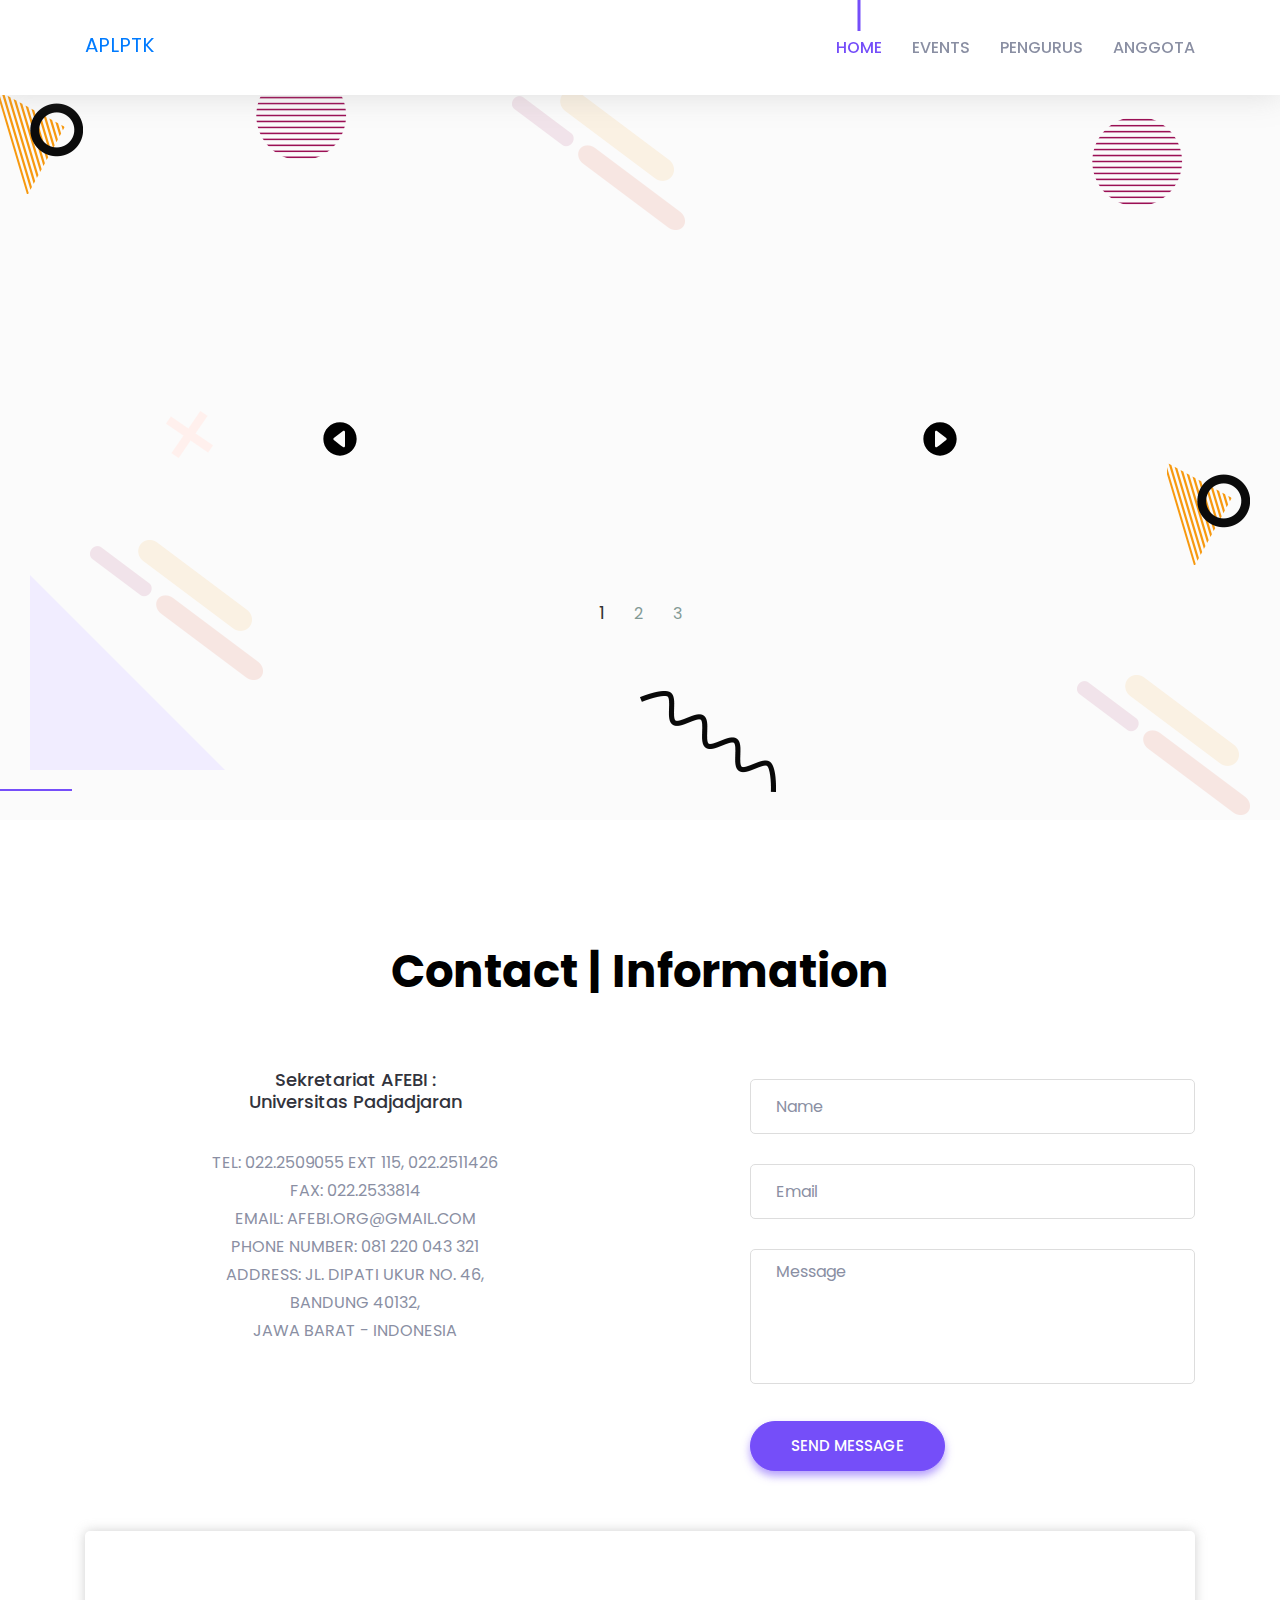
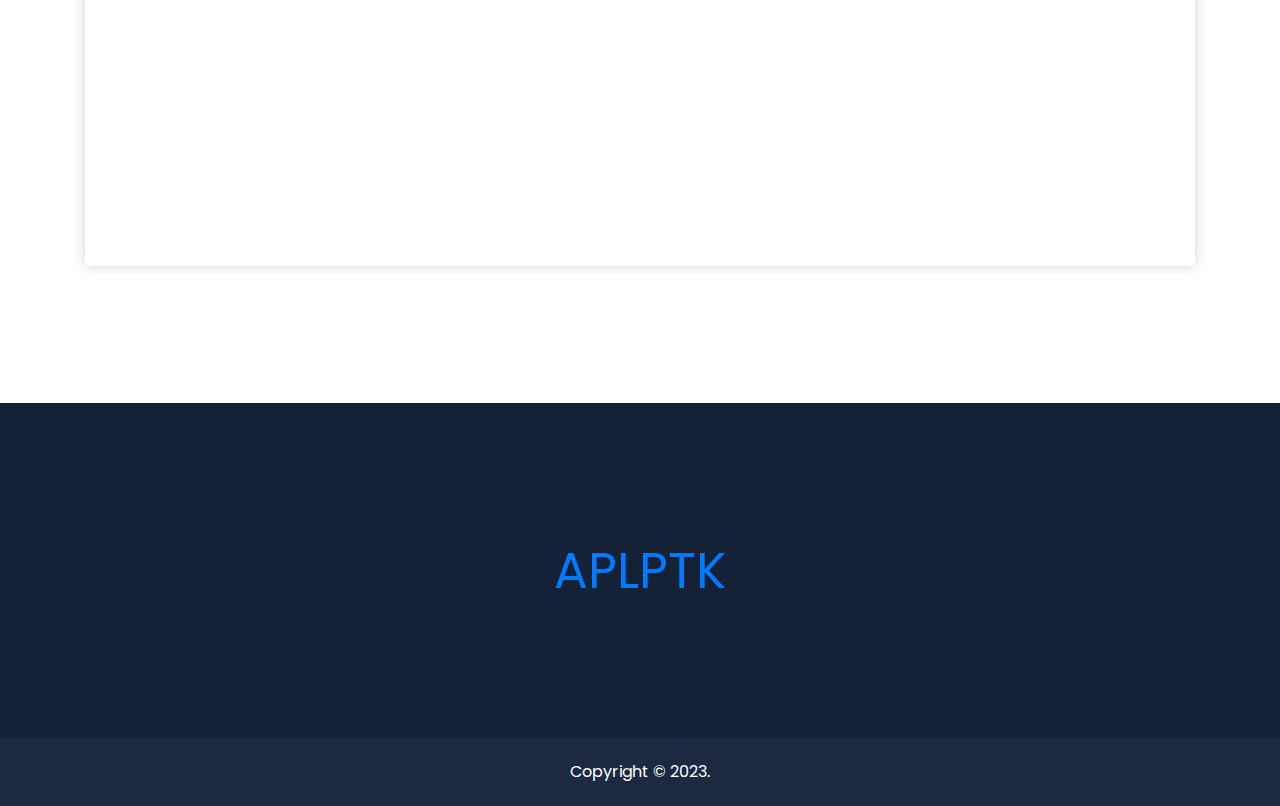
<file: index.html>
<!doctype html>
<html lang="en">

<head>

    <!--====== Required meta tags ======-->
    <meta charset="utf-8">
    <meta http-equiv="x-ua-compatible" content="ie=edge">
    <meta name="description" content="">
    <meta name="viewport" content="width=device-width, initial-scale=1, shrink-to-fit=no">

    <!--====== Title ======-->
    <title>APLPTK</title>

    <!--====== Favicon Icon ======-->
    <link rel="shortcut icon" href="" type="image/png">

    <!--====== Bootstrap css ======-->
    <link rel="stylesheet" href="assets/css/bootstrap.min.css">

    <!--====== Line Icons css ======-->
    <link rel="stylesheet" href="assets/css/LineIcons.css">

    <!--====== Magnific Popup css ======-->
    <link rel="stylesheet" href="assets/css/magnific-popup.css">

    <!--====== Default css ======-->
    <link rel="stylesheet" href="assets/css/default.css">

    <!--====== Style css ======-->
    <link rel="stylesheet" href="assets/css/style.css">

    <link rel="stylesheet" href="assets/css/custom.css">


</head>

<body>

    <!--====== PRELOADER PART START ======-->
<!-- 
    <div class="preloader">
        <div class="loader_34">
            <div class="ytp-spinner">
                <div class="ytp-spinner-container">
                    <div class="ytp-spinner-rotator">
                        <div class="ytp-spinner-left">
                            <div class="ytp-spinner-circle"></div>
                        </div>
                        <div class="ytp-spinner-right">
                            <div class="ytp-spinner-circle"></div>
                        </div>
                    </div>
                </div>
            </div>
        </div>
    </div> -->

    <!--====== PRELOADER ENDS START ======-->

    <!--====== HEADER PART START ======-->

    <header id="home" class="header-area">
        <div class="navigation fixed-top">
            <div class="container">
                <div class="row">
                    <div class="col-lg-12">
                        <nav class="navbar navbar-expand-lg">
                            <a class="navbar-brand" href="index.html">
                                APLPTK
                            </a> <!-- Logo -->
                            <button class="navbar-toggler" type="button" data-toggle="collapse" data-target="#navbarSupportedContent" aria-controls="navbarSupportedContent" aria-expanded="false" aria-label="Toggle navigation">
                                <span class="toggler-icon"></span>
                                <span class="toggler-icon"></span>
                                <span class="toggler-icon"></span>
                            </button>

                            <div class="collapse navbar-collapse" id="navbarSupportedContent">
                                <ul class="navbar-nav ml-auto">
                                    <li class="nav-item active"><a class="page-scroll" href="#home">Home</a></li>
                                    <li class="nav-item"><a class="page-scroll" href="event.html">Events</a></li>
                                    <li class="nav-item"><a class="page-scroll" href="pengurus.html">Pengurus</a></li>
                                    <li class="nav-item"><a class="page-scroll" href="anggota.html">Anggota</a></li>
                                    
                                </ul>
                            </div> <!-- navbar collapse -->
                        </nav> <!-- navbar -->
                    </div>
                </div> <!-- row -->
            </div> <!-- container -->
        </div> <!-- navigation -->



        <div id="parallax" class="header-content d-flex align-items-center">
            <div class="header-shape shape-one layer" data-depth="0.10">
                <img src="assets/images/banner/shape/shape-1.png" alt="Shape">
            </div> <!-- header shape -->
            <div class="header-shape shape-tow layer" data-depth="0.30">
                <img src="assets/images/banner/shape/shape-2.png" alt="Shape">
            </div> <!-- header shape -->
            <div class="header-shape shape-three layer" data-depth="0.40">
                <img src="assets/images/banner/shape/shape-3.png" alt="Shape">
            </div> <!-- header shape -->
            <div class="header-shape shape-fore layer" data-depth="0.60">
                <img src="assets/images/banner/shape/shape-2.png" alt="Shape">
            </div> <!-- header shape -->
            <div class="header-shape shape-five layer" data-depth="0.20">
                <img src="assets/images/banner/shape/shape-1.png" alt="Shape">
            </div> <!-- header shape -->
            <div class="header-shape shape-six layer" data-depth="0.15">
                <img src="assets/images/banner/shape/shape-4.png" alt="Shape">
            </div> <!-- header shape -->
            <div class="header-shape shape-seven layer" data-depth="0.50">
                <img src="assets/images/banner/shape/shape-5.png" alt="Shape">
            </div> <!-- header shape -->
            <div class="header-shape shape-eight layer" data-depth="0.40">
                <img src="assets/images/banner/shape/shape-3.png" alt="Shape">
            </div> <!-- header shape -->
            <div class="header-shape shape-nine layer" data-depth="0.20">
                <img src="assets/images/banner/shape/shape-6.png" alt="Shape">
            </div> <!-- header shape -->
            <div class="header-shape shape-ten layer" data-depth="0.30">
                <img src="assets/images/banner/shape/shape-3.png" alt="Shape">
            </div> <!-- header shape -->
            <div class="container">
                
                    <div class="wrapper-slider">
                    <div class="slider">  
                
                    <ul class="js__slider__images slider__images">
                        <li class="slider__images-item"><img class="slider__images-image" src="assets/images/car1.png" /></li>
                        <li class="slider__images-item"><img class="slider__images-image" src="assets/images/car2.png" /></li>
                        <li class="slider__images-item"><img class="slider__images-image" src="assets/images/car3.png" /></li>
                        <!-- <li class="slider__images-item"><img class="slider__images-image" src="https://unsplash.it/800/450?image=1026" /></li>
                        <li class="slider__images-item"><img class="slider__images-image" src="https://unsplash.it/800/450?image=741" /></li> -->
                    </ul>
                
                    <div class="slider__controls">
                        <span class="slider__control js__slider__control--prev slider__control--prev" style="width: 40px; height: 40px;"><svg clip-rule="evenodd" fill-rule="evenodd" stroke-linejoin="round" stroke-miterlimit="2" viewBox="0 0 24 24" xmlns="http://www.w3.org/2000/svg"><path d="m22 12.002c0-5.517-4.48-9.997-9.998-9.997-5.517 0-9.997 4.48-9.997 9.997 0 5.518 4.48 9.998 9.997 9.998 5.518 0 9.998-4.48 9.998-9.998zm-8.211-4.843c.141-.108.3-.157.456-.157.389 0 .755.306.755.749v8.501c0 .445-.367.75-.755.75-.157 0-.316-.05-.457-.159-1.554-1.203-4.199-3.252-5.498-4.258-.184-.142-.29-.36-.29-.592 0-.23.107-.449.291-.591z" fill-rule="nonzero"/></svg></span>
                        
                        <ol class="js__slider__pagers slider__pagers" style="" ></ol>
                        
                        <span class="slider__control js__slider__control--next slider__control--next" style="width: 40px; height: 40px;"><svg clip-rule="evenodd" fill-rule="evenodd" stroke-linejoin="round" stroke-miterlimit="2" viewBox="0 0 24 24" xmlns="http://www.w3.org/2000/svg"><path d="m2.009 12.002c0-5.517 4.48-9.997 9.998-9.997s9.998 4.48 9.998 9.997c0 5.518-4.48 9.998-9.998 9.998s-9.998-4.48-9.998-9.998zm8.211-4.843c-.141-.108-.3-.157-.456-.157-.389 0-.755.306-.755.749v8.501c0 .445.367.75.755.75.157 0 .316-.05.457-.159 1.554-1.203 4.199-3.252 5.498-4.258.184-.142.29-.36.29-.592 0-.23-.107-.449-.291-.591z" fill-rule="nonzero"/></svg></span>
                    </div>
                    </div>

                </div>
                
            </div> <!-- container -->
            <div class="header-social">
                <div class="container">
                    <div class="row">
                        <div class="col-lg-12">
                            <div class="header-social-icon">
                                <!-- <ul>
                                    <li><a href="#"><i class="lni-facebook-filled"></i></a></li>
                                    <li><a href="#"><i class="lni-twitter-original"></i></a></li>
                                    <li><a href="#"><i class="lni-behance-original"></i></a></li>
                                    <li><a href="#"><i class="lni-linkedin-original"></i></a></li>
                                </ul> -->
                            </div> <!-- header social -->
                        </div>
                    </div> <!-- row -->
                </div> <!-- container -->
            </div> <!-- header social -->
        </div> <!-- header content -->
    </header>

    <!--====== HEADER PART ENDS ======-->

    <!--====== ABOUT PART START ======-->

    <section id="about" class="about-area pt-125 pb-130">
        <div class="container">
            <div class="row justify-content-center">
                <div class="col-lg-8">
                    <div class="section-title text-center">
                        <h2 class="title">Contact | Information</h2>
                        <p></p>
                    </div> <!-- section title -->
                </div>
            </div> <!-- row -->
            <div class="row">
                <div class="col-lg-6">
                    <div class="about-content mt-50">
                        <h5 class="about-title" style="text-align: center;">Sekretariat AFEBI :<br>
                            Universitas Padjadjaran<br><br>
                            
                            </h5>
                        <p style="text-align: center;">TEL: 022.2509055 EXT 115, 022.2511426<br>
                            FAX: 022.2533814<br>
                            EMAIL: AFEBI.ORG@GMAIL.COM<br>
                            PHONE NUMBER:   081 220 043 321<br>
                            ADDRESS:   JL. DIPATI UKUR NO. 46,<br>
                            BANDUNG 40132,<br>
                            JAWA BARAT - INDONESIA</p>
                        
                    </div> <!-- about content -->
                </div>
                <div class="col-xl-5 offset-xl-1 col-lg-6">
                    <div class="contact-form pt-30">
                        <form id="contact-form" action="assets/contact.php">
                            <div class="single-form">
                                <input type="text" name="name" placeholder="Name">
                            </div> <!-- single form -->
                            <div class="single-form">
                                <input type="email" name="email" placeholder="Email">
                            </div> <!-- single form -->
                            <div class="single-form">
                                <textarea name="message" placeholder="Message"></textarea>
                            </div> <!-- single form -->
                            <p class="form-message"></p>
                            <div class="single-form">
                                <button class="main-btn" type="submit">Send Message</button>
                            </div> <!-- single form -->
                        </form>
                    </div> <!-- contact form -->
                </div>
            </div> <!-- row -->
            <div class="contact-map mt-60">
                <div class="gmap_canvas">                            
                    <iframe id="gmap_canvas" src="https://maps.google.com/maps?q=Mission%20District%2C%20San%20Francisco%2C%20CA%2C%20USA&t=&z=13&ie=UTF8&iwloc=&output=embed" frameborder="0" scrolling="no" marginheight="0" marginwidth="0"></iframe>
                </div>
            </div> <!-- contact map -->
        </div> <!-- container -->
    </section>

    <!--====== ABOUT PART ENDS ======-->

    

    <!--====== FOOTER PART START ======-->

    <footer id="footer" class="footer-area">
        <div class="footer-widget pt-130 pb-130">
            <div class="container">
                <div class="row justify-content-center">
                    <div class="col-lg-8">
                        <div class="footer-content text-center">
                            <a href="index.html" style="font-size: 50px;">
                                APLPTK
                            </a>
                            <!-- <p class="mt-">Lorem ipsum dolor sit amet, consectetur adipisicing elit, sed do eiusmod tempor inci- didunt ut labore et dolore magna aliqua. Ut enim ad minim veniam, quis nostrud exe- rcitation ullamco laboris nisi ut aliquip ex ea commodo consequat.</p> -->
                            <!-- <ul>
                                <li><a href="#"><i class="lni-facebook-filled"></i></a></li>
                                <li><a href="#"><i class="lni-twitter-original"></i></a></li>
                                <li><a href="#"><i class="lni-pinterest"></i></a></li>
                                <li><a href="#"><i class="lni-linkedin-original"></i></a></li>
                            </ul> -->
                        </div> <!-- footer content -->
                    </div>
                </div> <!-- row -->
            </div> <!-- container -->
        </div> <!-- footer widget -->
        <div class="footer-copyright pb-20">
            <div class="container">
                <div class="row">
                    <div class="col-lg-12">
                        <div class="copyright-text text-center pt-20">
                            <p>Copyright © 2023. </p>
                        </div> <!-- copyright text -->
                    </div>
                </div> <!-- row -->
            </div> <!-- container -->
        </div> <!-- footer widget -->
    </footer>

    <!--====== FOOTER PART ENDS ======-->

    <!--====== BACK TOP TOP PART START ======-->

    <a href="#" class="back-to-top"><i class="lni-chevron-up"></i></a>

    <!--====== BACK TOP TOP PART ENDS ======-->







    <!--====== jquery js ======-->
    <script src="assets/js/vendor/modernizr-3.6.0.min.js"></script>
    <script src="assets/js/vendor/jquery-1.12.4.min.js"></script>

    <!--====== Bootstrap js ======-->
    <script src="assets/js/bootstrap.min.js"></script>
    <script src="assets/js/popper.min.js"></script>

    <!--====== Magnific Popup js ======-->
    <script src="assets/js/jquery.magnific-popup.min.js"></script>

    <!--====== Parallax js ======-->
    <script src="assets/js/parallax.min.js"></script>

    <!--====== Counter Up js ======-->
    <script src="assets/js/waypoints.min.js"></script>
    <script src="assets/js/jquery.counterup.min.js"></script>


    <!--====== Appear js ======-->
    <script src="assets/js/jquery.appear.min.js"></script>

    <!--====== Scrolling js ======-->
    <script src="assets/js/scrolling-nav.js"></script>
    <script src="assets/js/jquery.easing.min.js"></script>


    <!--====== Main js ======-->
    <script src="assets/js/main.js"></script>

    <script src="assets/js/custom.js"></script>

</body>

</html>
</file>
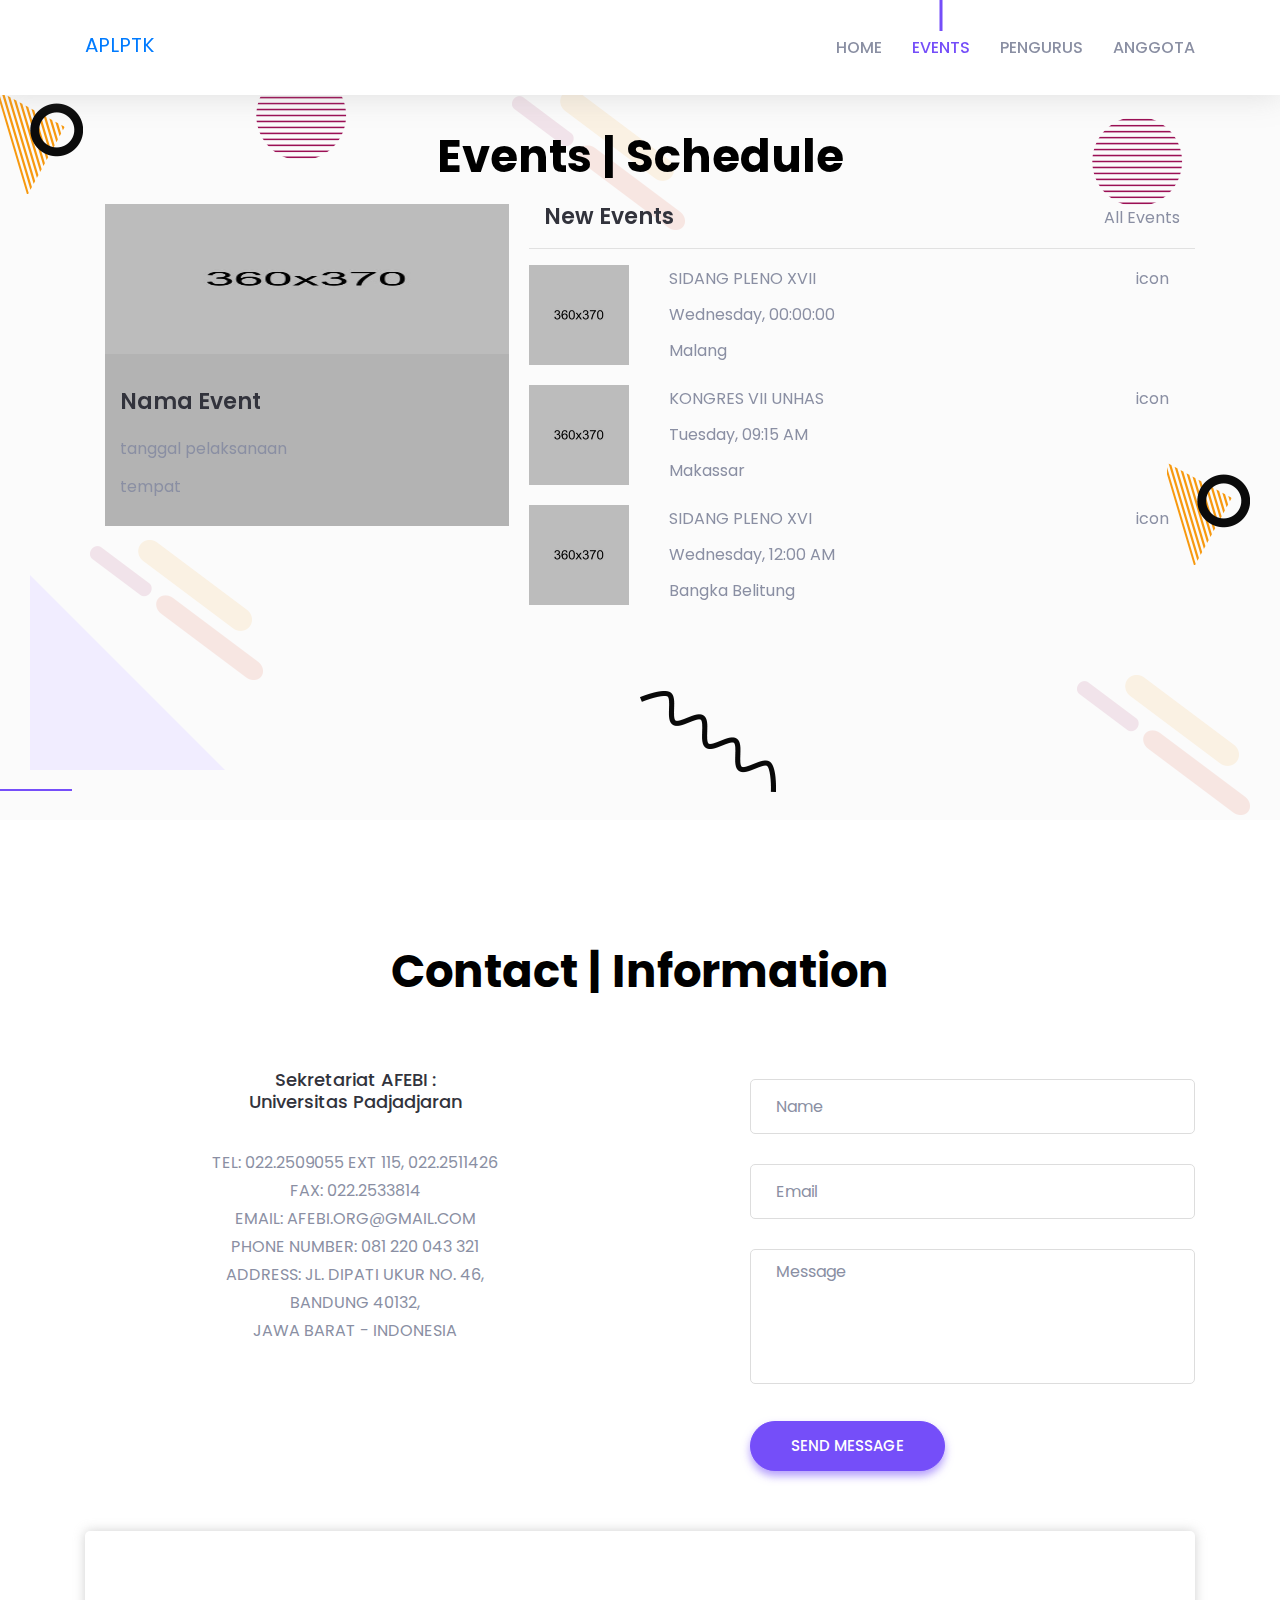
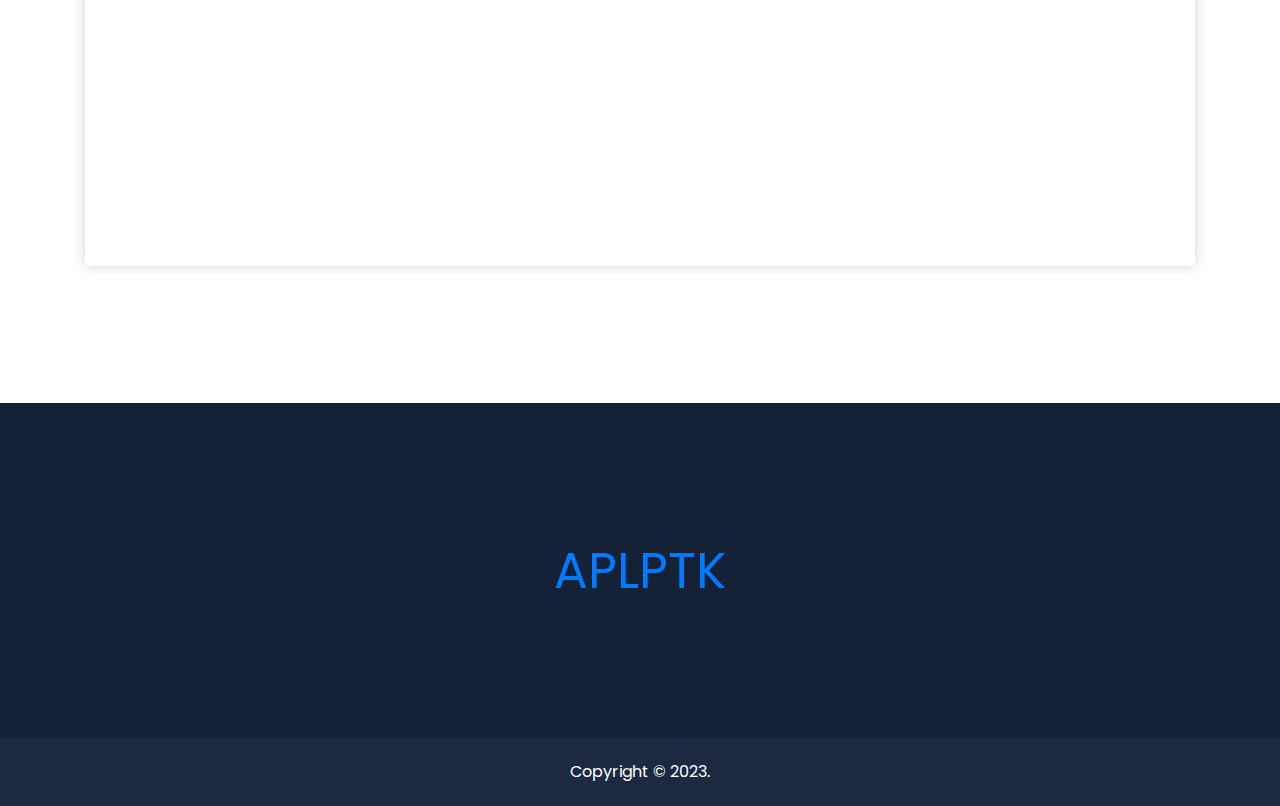
<file: event.html>
<!doctype html>
<html lang="en">

<head>

    <!--====== Required meta tags ======-->
    <meta charset="utf-8">
    <meta http-equiv="x-ua-compatible" content="ie=edge">
    <meta name="description" content="">
    <meta name="viewport" content="width=device-width, initial-scale=1, shrink-to-fit=no">

    <!--====== Title ======-->
    <title>Unfold - Personal Portfolio & CV Template</title>

    <!--====== Favicon Icon ======-->
    <link rel="shortcut icon" href="assets/images/favicon.png" type="image/png">

    <!--====== Bootstrap css ======-->
    <link rel="stylesheet" href="assets/css/bootstrap.min.css">

    <!--====== Line Icons css ======-->
    <link rel="stylesheet" href="assets/css/LineIcons.css">

    <!--====== Magnific Popup css ======-->
    <link rel="stylesheet" href="assets/css/magnific-popup.css">

    <!--====== Default css ======-->
    <link rel="stylesheet" href="assets/css/default.css">

    <!--====== Style css ======-->
    <link rel="stylesheet" href="assets/css/style.css">

    <link rel="stylesheet" href="assets/css/custom.css">


</head>

<body>

    <!--====== PRELOADER PART START ======-->
<!-- 
    <div class="preloader">
        <div class="loader_34">
            <div class="ytp-spinner">
                <div class="ytp-spinner-container">
                    <div class="ytp-spinner-rotator">
                        <div class="ytp-spinner-left">
                            <div class="ytp-spinner-circle"></div>
                        </div>
                        <div class="ytp-spinner-right">
                            <div class="ytp-spinner-circle"></div>
                        </div>
                    </div>
                </div>
            </div>
        </div>
    </div> -->

    <!--====== PRELOADER ENDS START ======-->

    <!--====== HEADER PART START ======-->
    <header id="home" class="header-area">
        <div id="myModal" class="e-modal">
            <span class="close">&times;</span>
            <div class="e-modal-content" style="transform: translateX(-50%, -50%);"  style="display: flex; flex-direction: column; justify-content: center; align-items: center;">
                <img style="width: 500px; height: 200px; margin-left: 500px;" id="img01">
                <div id="caption"></div>
            </div>
          </div>
        <div class="navigation fixed-top">
            <div class="container">
                <div class="row">
                    <div class="col-lg-12">
                        <nav class="navbar navbar-expand-lg">
                            <a class="navbar-brand" href="index.html">
                                APLPTK
                            </a> <!-- Logo -->
                            <button class="navbar-toggler" type="button" data-toggle="collapse" data-target="#navbarSupportedContent" aria-controls="navbarSupportedContent" aria-expanded="false" aria-label="Toggle navigation">
                                <span class="toggler-icon"></span>
                                <span class="toggler-icon"></span>
                                <span class="toggler-icon"></span>
                            </button>

                            <div class="collapse navbar-collapse" id="navbarSupportedContent">
                                <ul class="navbar-nav ml-auto">
                                    <li class="nav-item"><a class="page-scroll" href="index.html">Home</a></li>
                                    <li class="nav-item active"><a class="page-scroll" href="event.html">Events</a></li>
                                    <li class="nav-item"><a class="page-scroll" href="pengurus.html">Pengurus</a></li>
                                    <li class="nav-item"><a class="page-scroll" href="anggota.html">Anggota</a></li>
                                    
                                </ul>
                            </div> <!-- navbar collapse -->
                        </nav> <!-- navbar -->
                    </div>
                </div> <!-- row -->
            </div> <!-- container -->
        </div> <!-- navigation -->



        <div id="parallax" class="header-content d-flex" style="padding: 40px 0;">
            <div class="header-shape shape-one layer" data-depth="0.10">
                <img src="assets/images/banner/shape/shape-1.png" alt="Shape">
            </div> <!-- header shape -->
            <div class="header-shape shape-tow layer" data-depth="0.30">
                <img src="assets/images/banner/shape/shape-2.png" alt="Shape">
            </div> <!-- header shape -->
            <div class="header-shape shape-three layer" data-depth="0.40">
                <img src="assets/images/banner/shape/shape-3.png" alt="Shape">
            </div> <!-- header shape -->
            <div class="header-shape shape-fore layer" data-depth="0.60">
                <img src="assets/images/banner/shape/shape-2.png" alt="Shape">
            </div> <!-- header shape -->
            <div class="header-shape shape-five layer" data-depth="0.20">
                <img src="assets/images/banner/shape/shape-1.png" alt="Shape">
            </div> <!-- header shape -->
            <div class="header-shape shape-six layer" data-depth="0.15">
                <img src="assets/images/banner/shape/shape-4.png" alt="Shape">
            </div> <!-- header shape -->
            <div class="header-shape shape-seven layer" data-depth="0.50">
                <img src="assets/images/banner/shape/shape-5.png" alt="Shape">
            </div> <!-- header shape -->
            <div class="header-shape shape-eight layer" data-depth="0.40">
                <img src="assets/images/banner/shape/shape-3.png" alt="Shape">
            </div> <!-- header shape -->
            <div class="header-shape shape-nine layer" data-depth="0.20">
                <img src="assets/images/banner/shape/shape-6.png" alt="Shape">
            </div> <!-- header shape -->
            <div class="header-shape shape-ten layer" data-depth="0.30">
                <img src="assets/images/banner/shape/shape-3.png" alt="Shape">
            </div> <!-- header shape -->
            <div class="container">
                <div style="display: flex; flex-direction: column;">
                    <div class="" style="z-index: 5;">
                        
                            <div class="section-title text-center">
                                <h2 class="title">Events | Schedule</h2>
                                <p></p>
                            </div> <!-- section title -->
                        
                        <div class="" style="width: 100%; display: flex; flex-direction: row;">
                            <div class="column-1" style="width: 40%; padding: 0 20px;">
                                <div style="background-color: rgb(179, 179, 179);">
                                    <img src="assets/images/blog/b-1.jpg" style="width: 100%; height: 150px; " alt="">
                                    <div style="padding: 15px;">
                                        <h4 style="margin: 20px 0;">Nama Event</h4>
                                        <p style="margin: 10px 0;">tanggal pelaksanaan</p>
                                        <p style="margin: 10px 0;">tempat</p>
                                    </div>
                                </div>
                            </div>
                            <div class="column-1" style="width: 60%;">
                                <div class="container-fluid" style="display: flex; justify-content: space-between;">
                                    <h4>New Events</h4>
                                    <p>All Events</p>
                                </div>
                                <hr>
                                <div style="height: 350px; display: flex; flex-direction: column;overflow-y: scroll;">
                                    <div style="display: flex; width: 100%; margin: 0 0 20px 0; cursor: pointer;" class="openModal" data-img="assets/images/car1.jpg" data-text="SIDANG PLENO XVII">
                                        <img src="assets/images/blog/b-1.jpg" style="width: 100px; height: 100px;" alt="">
                                        <div id="caption-1" style="margin-left: 40px ;width: 50%;display: flex; flex-direction: column; justify-content: space-between;">
                                            <p>SIDANG PLENO XVII</p>
                                            <p>Wednesday, 00:00:00</p>
                                            <p>Malang</p>
                                        </div>
                                        <p style="width: 25%; text-align: end;">icon</p>
                                        
                                    </div>
                                    <div style="display: flex; width: 100%; margin: 0 0 20px 0;">
                                        <img src="assets/images/blog/b-1.jpg" style="width: 100px; height: 100px;" alt="">
                                        <div style="margin-left: 40px ;width: 50%;display: flex; flex-direction: column; justify-content: space-between;">
                                            <p>KONGRES VII UNHAS</p>
                                            <p>Tuesday, 09:15 AM</p>
                                            <p>Makassar</p>
                                        </div>
                                        <p style="width: 25%; text-align: end;">icon</p>
                                    </div>
                                    <div style="display: flex; width: 100%; margin: 0 0 20px 0;">
                                        <img src="assets/images/blog/b-1.jpg" style="width: 100px; height: 100px;" alt="">
                                        <div style="margin-left: 40px ;width: 50%;display: flex; flex-direction: column; justify-content: space-between;">
                                            <p>SIDANG PLENO XVI</p>
                                            <p>Wednesday, 12:00 AM</p>
                                            <p>Bangka Belitung</p>
                                        </div>
                                        <p style="width: 25%; text-align: end;">icon</p>
                                    </div>
                                    <div style="display: flex; width: 100%; margin: 0 0 20px 0;">
                                        <img src="assets/images/blog/b-1.jpg" style="width: 100px; height: 100px;" alt="">
                                        <div style="margin-left: 40px ;width: 50%;display: flex; flex-direction: column; justify-content: space-between;">
                                            <p>AFEBI UNIVERSITY VISIT</p>
                                            <p>Monday, 06:30 PM</p>
                                            <p>Tangerang</p>
                                        </div>
                                        <p style="width: 25%; text-align: end;">icon</p>
                                    </div>
                                    <div style="display: flex; width: 100%; margin: 0 0 20px 0;">
                                        <img src="assets/images/blog/b-1.jpg" style="width: 100px; height: 100px;" alt="">
                                        <div style="margin-left: 40px ;width: 50%;display: flex; flex-direction: column; justify-content: space-between;">
                                            <p>aaaa</p>
                                            <p>aaaa</p>
                                            <p>aaaa</p>
                                        </div>
                                        <p style="width: 25%; text-align: end;">icon</p>
                                    </div>
                                </div>
                            </div>
                        </div>

                </div>
                
            </div> <!-- container -->
            
            <div class="header-social">
                <div class="container">
                    <div class="row">
                        <div class="col-lg-12">
                            <div class="header-social-icon">
                                <!-- <ul>
                                    <li><a href="#"><i class="lni-facebook-filled"></i></a></li>
                                    <li><a href="#"><i class="lni-twitter-original"></i></a></li>
                                    <li><a href="#"><i class="lni-behance-original"></i></a></li>
                                    <li><a href="#"><i class="lni-linkedin-original"></i></a></li>
                                </ul> -->
                            </div> <!-- header social -->
                        </div>
                    </div> <!-- row -->
                </div> <!-- container -->
            </div> <!-- header social -->
        </div> <!-- header content -->
    </header>

    <!--====== HEADER PART ENDS ======-->

    <!--====== ABOUT PART START ======-->

    <section id="about" class="about-area pt-125 pb-130">
        <div class="container">
            <div class="row justify-content-center">
                <div class="col-lg-8">
                    <div class="section-title text-center">
                        <h2 class="title">Contact | Information</h2>
                        <p></p>
                    </div> <!-- section title -->
                </div>
            </div> <!-- row -->
            <div class="row">
                <div class="col-lg-6">
                    <div class="about-content mt-50">
                        <h5 class="about-title" style="text-align: center;">Sekretariat AFEBI :<br>
                            Universitas Padjadjaran<br><br>
                            
                            </h5>
                        <p style="text-align: center;">TEL: 022.2509055 EXT 115, 022.2511426<br>
                            FAX: 022.2533814<br>
                            EMAIL: AFEBI.ORG@GMAIL.COM<br>
                            PHONE NUMBER:   081 220 043 321<br>
                            ADDRESS:   JL. DIPATI UKUR NO. 46,<br>
                            BANDUNG 40132,<br>
                            JAWA BARAT - INDONESIA</p>
                        
                    </div> <!-- about content -->
                </div>
                <div class="col-xl-5 offset-xl-1 col-lg-6">
                    <div class="contact-form pt-30">
                        <form id="contact-form" action="assets/contact.php">
                            <div class="single-form">
                                <input type="text" name="name" placeholder="Name">
                            </div> <!-- single form -->
                            <div class="single-form">
                                <input type="email" name="email" placeholder="Email">
                            </div> <!-- single form -->
                            <div class="single-form">
                                <textarea name="message" placeholder="Message"></textarea>
                            </div> <!-- single form -->
                            <p class="form-message"></p>
                            <div class="single-form">
                                <button class="main-btn" type="submit">Send Message</button>
                            </div> <!-- single form -->
                        </form>
                    </div> <!-- contact form -->
                </div>
            </div> <!-- row -->
            <div class="contact-map mt-60">
                <div class="gmap_canvas">                            
                    <iframe id="gmap_canvas" src="https://maps.google.com/maps?q=Mission%20District%2C%20San%20Francisco%2C%20CA%2C%20USA&t=&z=13&ie=UTF8&iwloc=&output=embed" frameborder="0" scrolling="no" marginheight="0" marginwidth="0"></iframe>
                </div>
            </div> <!-- contact map -->
        </div> <!-- container -->
    </section>

    <!--====== ABOUT PART ENDS ======-->

    

    <!--====== FOOTER PART START ======-->

    <footer id="footer" class="footer-area">
        <div class="footer-widget pt-130 pb-130">
            <div class="container">
                <div class="row justify-content-center">
                    <div class="col-lg-8">
                        <div class="footer-content text-center">
                            <a href="index.html" style="font-size: 50px;">
                                APLPTK
                            </a>
                            <!-- <p class="mt-">Lorem ipsum dolor sit amet, consectetur adipisicing elit, sed do eiusmod tempor inci- didunt ut labore et dolore magna aliqua. Ut enim ad minim veniam, quis nostrud exe- rcitation ullamco laboris nisi ut aliquip ex ea commodo consequat.</p> -->
                            <!-- <ul>
                                <li><a href="#"><i class="lni-facebook-filled"></i></a></li>
                                <li><a href="#"><i class="lni-twitter-original"></i></a></li>
                                <li><a href="#"><i class="lni-pinterest"></i></a></li>
                                <li><a href="#"><i class="lni-linkedin-original"></i></a></li>
                            </ul> -->
                        </div> <!-- footer content -->
                    </div>
                </div> <!-- row -->
            </div> <!-- container -->
        </div> <!-- footer widget -->
        <div class="footer-copyright pb-20">
            <div class="container">
                <div class="row">
                    <div class="col-lg-12">
                        <div class="copyright-text text-center pt-20">
                            <p>Copyright © 2023. </p>
                        </div> <!-- copyright text -->
                    </div>
                </div> <!-- row -->
            </div> <!-- container -->
        </div> <!-- footer widget -->
    </footer>

    <!--====== FOOTER PART ENDS ======-->

    <!--====== BACK TOP TOP PART START ======-->

    <a href="#" class="back-to-top"><i class="lni-chevron-up"></i></a>

    <!--====== BACK TOP TOP PART ENDS ======-->







    <!--====== jquery js ======-->
    <script src="assets/js/vendor/modernizr-3.6.0.min.js"></script>
    <script src="assets/js/vendor/jquery-1.12.4.min.js"></script>

    <!--====== Bootstrap js ======-->
    <script src="assets/js/bootstrap.min.js"></script>
    <script src="assets/js/popper.min.js"></script>

    <!--====== Magnific Popup js ======-->
    <script src="assets/js/jquery.magnific-popup.min.js"></script>

    <!--====== Parallax js ======-->
    <script src="assets/js/parallax.min.js"></script>

    <!--====== Counter Up js ======-->
    <script src="assets/js/waypoints.min.js"></script>
    <script src="assets/js/jquery.counterup.min.js"></script>


    <!--====== Appear js ======-->
    <script src="assets/js/jquery.appear.min.js"></script>

    <!--====== Scrolling js ======-->
    <script src="assets/js/scrolling-nav.js"></script>
    <script src="assets/js/jquery.easing.min.js"></script>


    <!--====== Main js ======-->
    <script src="assets/js/main.js"></script>

    <script src="assets/js/custom.js"></script>

    <script>
        var openModalButtons = document.getElementsByClassName("openModal");
        for (var i = 0; i < openModalButtons.length; i++) {
        openModalButtons[i].addEventListener("click", function() {
            var modal = document.getElementById("myModal");
            var img = document.getElementById("img01");
            var caption = document.getElementById("caption");
            img.src = this.getAttribute("data-img");
            caption.innerHTML = this.getAttribute("data-text");
            modal.style.display = "block";
        });
        }

        var modal = document.getElementById("myModal");
        var span = document.getElementsByClassName("close")[0];

        span.onclick = function() {
        modal.style.display = "none";
        }

        window.onclick = function(event) {
        if (event.target == modal) {
            modal.style.display = "none";
        }
        }
    </script>

</body>

</html>
</file>
<file: assets/css/default.css>
/* Deafult Margin & Padding */
/*-- Margin Top --*/
.mt-5 {
	margin-top: 5px;
}
.mt-10 {
	margin-top: 10px;
}
.mt-15 {
	margin-top: 15px;
}
.mt-20 {
	margin-top: 20px;
}
.mt-25 {
	margin-top: 25px;
}
.mt-30 {
	margin-top: 30px;
}
.mt-35 {
	margin-top: 35px;
}
.mt-40 {
	margin-top: 40px;
}
.mt-45 {
	margin-top: 45px;
}
.mt-50 {
	margin-top: 50px;
}
.mt-55 {
	margin-top: 55px;
}
.mt-60 {
	margin-top: 60px;
}
.mt-65 {
	margin-top: 65px;
}
.mt-70 {
	margin-top: 70px;
}
.mt-75 {
	margin-top: 75px;
}
.mt-80 {
	margin-top: 80px;
}
.mt-85 {
	margin-top: 85px;
}
.mt-90 {
	margin-top: 90px;
}
.mt-95 {
	margin-top: 95px;
}
.mt-100 {
	margin-top: 100px;
}
.mt-105 {
	margin-top: 105px;
}
.mt-110 {
	margin-top: 110px;
}
.mt-115 {
	margin-top: 115px;
}
.mt-120 {
	margin-top: 120px;
}
.mt-125 {
	margin-top: 125px;
}
.mt-130 {
	margin-top: 130px;
}
.mt-135 {
	margin-top: 135px;
}
.mt-140 {
	margin-top: 140px;
}
.mt-145 {
	margin-top: 145px;
}
.mt-150 {
	margin-top: 150px;
}
.mt-155 {
	margin-top: 155px;
}
.mt-160 {
	margin-top: 160px;
}
.mt-165 {
	margin-top: 165px;
}
.mt-170 {
	margin-top: 170px;
}
.mt-175 {
	margin-top: 175px;
}
.mt-180 {
	margin-top: 180px;
}
.mt-185 {
	margin-top: 185px;
}
.mt-190 {
	margin-top: 190px;
}
.mt-195 {
	margin-top: 195px;
}
.mt-200 {
	margin-top: 200px;
}
/*-- Margin Bottom --*/

.mb-5 {
	margin-bottom: 5px;
}
.mb-10 {
	margin-bottom: 10px;
}
.mb-15 {
	margin-bottom: 15px;
}
.mb-20 {
	margin-bottom: 20px;
}
.mb-25 {
	margin-bottom: 25px;
}
.mb-30 {
	margin-bottom: 30px;
}
.mb-35 {
	margin-bottom: 35px;
}
.mb-40 {
	margin-bottom: 40px;
}
.mb-45 {
	margin-bottom: 45px;
}
.mb-50 {
	margin-bottom: 50px;
}
.mb-55 {
	margin-bottom: 55px;
}
.mb-60 {
	margin-bottom: 60px;
}
.mb-65 {
	margin-bottom: 65px;
}
.mb-70 {
	margin-bottom: 70px;
}
.mb-75 {
	margin-bottom: 75px;
}
.mb-80 {
	margin-bottom: 80px;
}
.mb-85 {
	margin-bottom: 85px;
}
.mb-90 {
	margin-bottom: 90px;
}
.mb-95 {
	margin-bottom: 95px;
}
.mb-100 {
	margin-bottom: 100px;
}
.mb-105 {
	margin-bottom: 105px;
}
.mb-110 {
	margin-bottom: 110px;
}
.mb-115 {
	margin-bottom: 115px;
}
.mb-120 {
	margin-bottom: 120px;
}
.mb-125 {
	margin-bottom: 125px;
}
.mb-130 {
	margin-bottom: 130px;
}
.mb-135 {
	margin-bottom: 135px;
}
.mb-140 {
	margin-bottom: 140px;
}
.mb-145 {
	margin-bottom: 145px;
}
.mb-150 {
	margin-bottom: 150px;
}
.mb-155 {
	margin-bottom: 155px;
}
.mb-160 {
	margin-bottom: 160px;
}
.mb-165 {
	margin-bottom: 165px;
}
.mb-170 {
	margin-bottom: 170px;
}
.mb-175 {
	margin-bottom: 175px;
}
.mb-180 {
	margin-bottom: 180px;
}
.mb-185 {
	margin-bottom: 185px;
}
.mb-190 {
	margin-bottom: 190px;
}
.mb-195 {
	margin-bottom: 195px;
}
.mb-200 {
	margin-bottom: 200px;
}
/*-- margin left --*/
.ml-5 {
	margin-left: 5px;
}
.ml-10 {
	margin-left: 10px;
}
.ml-15 {
	margin-left: 15px;
}
.ml-20 {
	margin-left: 20px;
}
.ml-25 {
	margin-left: 25px;
}
.ml-30 {
	margin-left: 30px;
}
.ml-35 {
	margin-left: 35px;
}
.ml-40 {
	margin-left: 40px;
}
.ml-45 {
	margin-left: 45px;
}
.ml-50 {
	margin-left: 50px;
}
.ml-55 {
	margin-left: 55px;
}
.ml-60 {
	margin-left: 60px;
}
.ml-65 {
	margin-left: 65px;
}
.ml-70 {
	margin-left: 70px;
}
.ml-75 {
	margin-left: 75px;
}
.ml-80 {
	margin-left: 80px;
}
.ml-85 {
	margin-left: 85px;
}
.ml-90 {
	margin-left: 90px;
}
.ml-95 {
	margin-left: 95px;
}
.ml-100 {
	margin-left: 100px;
}
.ml-105 {
	margin-left: 105px;
}
.ml-110 {
	margin-left: 110px;
}
.ml-115 {
	margin-left: 115px;
}
.ml-120 {
	margin-left: 120px;
}
.ml-125 {
	margin-left: 125px;
}
.ml-130 {
	margin-left: 130px;
}
.ml-135 {
	margin-left: 135px;
}
.ml-140 {
	margin-left: 140px;
}
.ml-145 {
	margin-left: 145px;
}
.ml-150 {
	margin-left: 150px;
}
.ml-155 {
	margin-left: 155px;
}
.ml-160 {
	margin-left: 160px;
}
.ml-165 {
	margin-left: 165px;
}
.ml-170 {
	margin-left: 170px;
}
.ml-175 {
	margin-left: 175px;
}
.ml-180 {
	margin-left: 180px;
}
.ml-185 {
	margin-left: 185px;
}
.ml-190 {
	margin-left: 190px;
}
.ml-195 {
	margin-left: 195px;
}
.ml-200 {
	margin-left: 200px;
}
/*-- margin right --*/
.mr-5 {
	margin-right: 5px;
}
.mr-10 {
	margin-right: 10px;
}
.mr-15 {
	margin-right: 15px;
}
.mr-20 {
	margin-right: 20px;
}
.mr-25 {
	margin-right: 25px;
}
.mr-30 {
	margin-right: 30px;
}
.mr-35 {
	margin-right: 35px;
}
.mr-40 {
	margin-right: 40px;
}
.mr-45 {
	margin-right: 45px;
}
.mr-50 {
	margin-right: 50px;
}
.mr-55 {
	margin-right: 55px;
}
.mr-60 {
	margin-right: 60px;
}
.mr-65 {
	margin-right: 65px;
}
.mr-70 {
	margin-right: 70px;
}
.mr-75 {
	margin-right: 75px;
}
.mr-80 {
	margin-right: 80px;
}
.mr-85 {
	margin-right: 85px;
}
.mr-90 {
	margin-right: 90px;
}
.mr-95 {
	margin-right: 95px;
}
.mr-100 {
	margin-right: 100px;
}
.mr-105 {
	margin-right: 105px;
}
.mr-110 {
	margin-right: 110px;
}
.mr-115 {
	margin-right: 115px;
}
.mr-120 {
	margin-right: 120px;
}
.mr-125 {
	margin-right: 125px;
}
.mr-130 {
	margin-right: 130px;
}
.mr-135 {
	margin-right: 135px;
}
.mr-140 {
	margin-right: 140px;
}
.mr-145 {
	margin-right: 145px;
}
.mr-150 {
	margin-right: 150px;
}
.mr-155 {
	margin-right: 155px;
}
.mr-160 {
	margin-right: 160px;
}
.mr-165 {
	margin-right: 165px;
}
.mr-170 {
	margin-right: 170px;
}
.mr-175 {
	margin-right: 175px;
}
.mr-180 {
	margin-right: 180px;
}
.mr-185 {
	margin-right: 185px;
}
.mr-190 {
	margin-right: 190px;
}
.mr-195 {
	margin-right: 195px;
}
.mr-200 {
	margin-right: 200px;
}


/*-- Padding Top --*/

.pt-5 {
	padding-top: 5px;
}
.pt-10 {
	padding-top: 10px;
}
.pt-15 {
	padding-top: 15px;
}
.pt-20 {
	padding-top: 20px;
}
.pt-25 {
	padding-top: 25px;
}
.pt-30 {
	padding-top: 30px;
}
.pt-35 {
	padding-top: 35px;
}
.pt-40 {
	padding-top: 40px;
}
.pt-45 {
	padding-top: 45px;
}
.pt-50 {
	padding-top: 50px;
}
.pt-55 {
	padding-top: 55px;
}
.pt-60 {
	padding-top: 60px;
}
.pt-65 {
	padding-top: 65px;
}
.pt-70 {
	padding-top: 70px;
}
.pt-75 {
	padding-top: 75px;
}
.pt-80 {
	padding-top: 80px;
}
.pt-85 {
	padding-top: 85px;
}
.pt-90 {
	padding-top: 90px;
}
.pt-95 {
	padding-top: 95px;
}
.pt-100 {
	padding-top: 100px;
}
.pt-105 {
	padding-top: 105px;
}
.pt-110 {
	padding-top: 110px;
}
.pt-115 {
	padding-top: 115px;
}
.pt-120 {
	padding-top: 120px;
}
.pt-125 {
	padding-top: 125px;
}
.pt-130 {
	padding-top: 130px;
}
.pt-135 {
	padding-top: 135px;
}
.pt-140 {
	padding-top: 140px;
}
.pt-145 {
	padding-top: 145px;
}
.pt-150 {
	padding-top: 150px;
}
.pt-155 {
	padding-top: 155px;
}
.pt-160 {
	padding-top: 160px;
}
.pt-165 {
	padding-top: 165px;
}
.pt-170 {
	padding-top: 170px;
}
.pt-175 {
	padding-top: 175px;
}
.pt-180 {
	padding-top: 180px;
}
.pt-185 {
	padding-top: 185px;
}
.pt-190 {
	padding-top: 190px;
}
.pt-195 {
	padding-top: 195px;
}
.pt-200 {
	padding-top: 200px;
}
/*-- Padding Bottom --*/

.pb-5 {
	padding-bottom: 5px;
}
.pb-10 {
	padding-bottom: 10px;
}
.pb-15 {
	padding-bottom: 15px;
}
.pb-20 {
	padding-bottom: 20px;
}
.pb-25 {
	padding-bottom: 25px;
}
.pb-30 {
	padding-bottom: 30px;
}
.pb-35 {
	padding-bottom: 35px;
}
.pb-40 {
	padding-bottom: 40px;
}
.pb-45 {
	padding-bottom: 45px;
}
.pb-50 {
	padding-bottom: 50px;
}
.pb-55 {
	padding-bottom: 55px;
}
.pb-60 {
	padding-bottom: 60px;
}
.pb-65 {
	padding-bottom: 65px;
}
.pb-70 {
	padding-bottom: 70px;
}
.pb-75 {
	padding-bottom: 75px;
}
.pb-80 {
	padding-bottom: 80px;
}
.pb-85 {
	padding-bottom: 85px;
}
.pb-90 {
	padding-bottom: 90px;
}
.pb-95 {
	padding-bottom: 95px;
}
.pb-100 {
	padding-bottom: 100px;
}
.pb-105 {
	padding-bottom: 105px;
}
.pb-110 {
	padding-bottom: 110px;
}
.pb-115 {
	padding-bottom: 115px;
}
.pb-120 {
	padding-bottom: 120px;
}
.pb-125 {
	padding-bottom: 125px;
}
.pb-130 {
	padding-bottom: 130px;
}
.pb-135 {
	padding-bottom: 135px;
}
.pb-140 {
	padding-bottom: 140px;
}
.pb-145 {
	padding-bottom: 145px;
}
.pb-150 {
	padding-bottom: 150px;
}
.pb-155 {
	padding-bottom: 155px;
}
.pb-160 {
	padding-bottom: 160px;
}
.pb-165 {
	padding-bottom: 165px;
}
.pb-170 {
	padding-bottom: 170px;
}
.pb-175 {
	padding-bottom: 175px;
}
.pb-180 {
	padding-bottom: 180px;
}
.pb-185 {
	padding-bottom: 185px;
}
.pb-190 {
	padding-bottom: 190px;
}
.pb-195 {
	padding-bottom: 195px;
}
.pb-200 {
	padding-bottom: 200px;
}

/*-- Padding left --*/

.pl-0 {
	padding-left: 0px;
}
.pl-5 {
	padding-left: 5px;
}
.pl-10 {
	padding-left: 10px;
}
.pl-15 {
	padding-left: 15px;
}
.pl-20 {
	padding-left: 20px;
}
.pl-25 {
	padding-left: 25px;
}
.pl-30 {
	padding-left: 30px;
}
.pl-35 {
	padding-left: 35px;
}
.pl-40 {
	padding-left: 40px;
}
.pl-45 {
	padding-left: 45px;
}
.pl-50 {
	padding-left: 50px;
}
.pl-55 {
	padding-left: 55px;
}
.pl-60 {
	padding-left: 60px;
}
.pl-65 {
	padding-left: 65px;
}
.pl-70 {
	padding-left: 70px;
}
.pl-75 {
	padding-left: 75px;
}
.pl-80 {
	padding-left: 80px;
}
.pl-85 {
	padding-left: 85px;
}
.pl-90 {
	padding-left: 90px;
}
.pl-100 {
	padding-left: 100px;
}
.pl-105 {
	padding-left: 105px;
}
.pl-110 {
	padding-left: 110px;
}
.pl-115 {
	padding-left: 115px;
}
.pl-120 {
	padding-left: 120px;
}
.pl-125 {
	padding-left: 125px;
}
/*-- Padding right --*/

.pr-0 {
	padding-right: 0px;
}
.pr-5 {
	padding-right: 5px;
}
.pr-10 {
	padding-right: 10px;
}
.pr-15 {
	padding-right: 15px;
}
.pr-20 {
	padding-right: 20px;
}
.pr-25 {
	padding-right: 25px;
}
.pr-30 {
	padding-right: 30px;
}
.pr-35 {
	padding-right: 35px;
}
.pr-40 {
	padding-right: 40px;
}
.pr-45 {
	padding-right: 45px;
}
.pr-50 {
	padding-right: 50px;
}
.pr-55 {
	padding-right: 55px;
}
.pr-60 {
	padding-right: 60px;
}
.pr-65 {
	padding-right: 65px;
}
.pr-70 {
	padding-right: 70px;
}
.pr-75 {
	padding-right: 75px;
}
.pr-80 {
	padding-right: 80px;
}
.pr-85 {
	padding-right: 85px;
}
.pr-90 {
	padding-right: 90px;
}
.pr-95 {
	padding-right: 95px;
}
.pr-100 {
	padding-right: 100px;
}
.pr-105 {
	padding-right: 105px;
}
/* Background Color */

.gray-bg {
	background: #fbfbfb;
}
.white-bg {
	background: #fff;
}
.black-bg {
	background: #222;
}
/* Color */

.white {
	color: #fff;
}
.black {
	color: #222;
}
/* black overlay */

[data-overlay] {
	position: relative;
}
[data-overlay]::before {
	background: #000 none repeat scroll 0 0;
	content: "";
	height: 100%;
	left: 0;
	position: absolute;
	top: 0;
	width: 100%;
	z-index: 1;
}
[data-overlay="2"]::before {
	opacity: 0.2;
}
[data-overlay="3"]::before {
	opacity: 0.3;
}
[data-overlay="4"]::before {
	opacity: 0.4;
}
[data-overlay="5"]::before {
	opacity: 0.5;
}
[data-overlay="6"]::before {
	opacity: 0.6;
}
[data-overlay="7"]::before {
	opacity: 0.7;
}
[data-overlay="8"]::before {
	opacity: 0.8;
}
[data-overlay="9"]::before {
	opacity: 0.9;
}
</file>
<file: assets/css/style.css>
/*-----------------------------------------------------------------------------------

    Template Name: Unfold - Personal Resume & CV Template
    Template URI: site.com
    Description: Unfold Personal Resume & CV Template
    Author: Uideck
    Author URI: https://uideck.com/
    Support: https://uideck.com/support/
    Version: 1.0

-----------------------------------------------------------------------------------

    CSS INDEX
    ===================

    1.COMMON
	2.HEADER
    3.ABOUT
    4.SERVICES
    4.CALL TO ACTION
    5.WORK
    6.PRICING
    7.BLOG
    8.CONTACT
    9.FOOTER
    10.PAGE BANNER
    10.SINGLE BLOG PAGE

-----------------------------------------------------------------------------------*/
/*===========================
    1. COMMON css 
===========================*/
@import url("https://fonts.googleapis.com/css?family=Poppins:400,500,600,700,800");
body {
  font-family: "Poppins", sans-serif;
  font-weight: normal;
  font-style: normal;
  color: #8a8fa3; }

* {
  margin: 0;
  padding: 0;
  -webkit-box-sizing: border-box;
  -moz-box-sizing: border-box;
  box-sizing: border-box; }

img {
  max-width: 100%; }

a:focus,
input:focus,
textarea:focus,
button:focus {
  text-decoration: none;
  outline: none; }

a:focus,
a:hover {
  text-decoration: none; }

i,
span,
a {
  display: inline-block; }

h1,
h2,
h3,
h4,
h5,
h6 {
  font-family: "Poppins", sans-serif;
  font-weight: 600;
  color: #32333c;
  margin: 0px; }

h1 {
  font-size: 60px; }

h2 {
  font-size: 36px; }

h3 {
  font-size: 28px; }

h4 {
  font-size: 22px; }

h5 {
  font-size: 18px; }

h6 {
  font-size: 16px; }

ul, ol {
  margin: 0px;
  padding: 0px;
  list-style-type: none; }

p {
  font-size: 16px;
  font-weight: 400;
  line-height: 28px;
  color: #8a8fa3;
  margin: 0px; }
  @media (max-width: 767px) {
    p {
      font-size: 15px; } }

.bg_cover {
  background-position: center center;
  background-size: cover;
  background-repeat: no-repeat;
  width: 100%;
  height: 100%; }

/*===== All Button Style =====*/
.main-btn {
  display: inline-block;
  font-weight: 500;
  text-align: center;
  white-space: nowrap;
  vertical-align: middle;
  -webkit-user-select: none;
  -moz-user-select: none;
  -ms-user-select: none;
  user-select: none;
  border: 1px solid #754ef9;
  padding: 0 40px;
  font-size: 15px;
  line-height: 48px;
  border-radius: 50px;
  color: #fff;
  cursor: pointer;
  z-index: 5;
  -webkit-transition: all 0.3s ease-out 0s;
  -moz-transition: all 0.3s ease-out 0s;
  -ms-transition: all 0.3s ease-out 0s;
  -o-transition: all 0.3s ease-out 0s;
  transition: all 0.3s ease-out 0s;
  -webkit-box-shadow: 0px 5px 8px 0px rgba(118, 78, 249, 0.55);
  -moz-box-shadow: 0px 5px 8px 0px rgba(118, 78, 249, 0.55);
  box-shadow: 0px 5px 8px 0px rgba(118, 78, 249, 0.55);
  background-color: #754ef9;
  text-transform: uppercase; }
  .main-btn:hover {
    background-color: #fff;
    color: #754ef9;
    border-color: #754ef9; }
  .main-btn.main-btn-2 {
    background-color: transparent;
    color: #fff;
    border-color: #fff;
    -webkit-box-shadow: none;
    -moz-box-shadow: none;
    box-shadow: none; }
    .main-btn.main-btn-2:hover {
      background-color: #754ef9;
      color: #fff;
      border-color: #754ef9; }

/*===== All Section Title Style =====*/
.section-title .title {
  font-weight: 700;
  font-size: 45px;
  color: #000;
  padding-bottom: 20px; }
  @media (max-width: 767px) {
    .section-title .title {
      font-size: 30px; } }

/*===== All Preloader Style =====*/
.preloader {
  /* Body Overlay */
  position: fixed;
  top: 0;
  left: 0;
  display: table;
  height: 100%;
  width: 100%;
  /* Change Background Color */
  background: #fff;
  z-index: 99999; }
  .preloader .loader_34 {
    display: table-cell;
    vertical-align: middle;
    text-align: center; }
    .preloader .loader_34 .ytp-spinner {
      position: absolute;
      left: 50%;
      top: 50%;
      width: 64px;
      margin-left: -32px;
      z-index: 18;
      pointer-events: none; }
      .preloader .loader_34 .ytp-spinner .ytp-spinner-container {
        pointer-events: none;
        position: absolute;
        width: 100%;
        padding-bottom: 100%;
        top: 50%;
        left: 50%;
        margin-top: -50%;
        margin-left: -50%;
        -webkit-animation: ytp-spinner-linspin 1568.23529647ms linear infinite;
        -moz-animation: ytp-spinner-linspin 1568.23529647ms linear infinite;
        -o-animation: ytp-spinner-linspin 1568.23529647ms linear infinite;
        animation: ytp-spinner-linspin 1568.23529647ms linear infinite; }
        .preloader .loader_34 .ytp-spinner .ytp-spinner-container .ytp-spinner-rotator {
          position: absolute;
          width: 100%;
          height: 100%;
          -webkit-animation: ytp-spinner-easespin 5332ms cubic-bezier(0.4, 0, 0.2, 1) infinite both;
          -moz-animation: ytp-spinner-easespin 5332ms cubic-bezier(0.4, 0, 0.2, 1) infinite both;
          -o-animation: ytp-spinner-easespin 5332ms cubic-bezier(0.4, 0, 0.2, 1) infinite both;
          animation: ytp-spinner-easespin 5332ms cubic-bezier(0.4, 0, 0.2, 1) infinite both; }
          .preloader .loader_34 .ytp-spinner .ytp-spinner-container .ytp-spinner-rotator .ytp-spinner-left {
            position: absolute;
            top: 0;
            left: 0;
            bottom: 0;
            overflow: hidden;
            right: 50%; }
          .preloader .loader_34 .ytp-spinner .ytp-spinner-container .ytp-spinner-rotator .ytp-spinner-right {
            position: absolute;
            top: 0;
            right: 0;
            bottom: 0;
            overflow: hidden;
            left: 50%; }
    .preloader .loader_34 .ytp-spinner-circle {
      box-sizing: border-box;
      position: absolute;
      width: 200%;
      height: 100%;
      border-style: solid;
      /* Spinner Color */
      border-color: #754ef9 #754ef9 #ddd;
      border-radius: 50%;
      border-width: 6px; }
    .preloader .loader_34 .ytp-spinner-left .ytp-spinner-circle {
      left: 0;
      right: -100%;
      border-right-color: #ddd;
      -webkit-animation: ytp-spinner-left-spin 1333ms cubic-bezier(0.4, 0, 0.2, 1) infinite both;
      -moz-animation: ytp-spinner-left-spin 1333ms cubic-bezier(0.4, 0, 0.2, 1) infinite both;
      -o-animation: ytp-spinner-left-spin 1333ms cubic-bezier(0.4, 0, 0.2, 1) infinite both;
      animation: ytp-spinner-left-spin 1333ms cubic-bezier(0.4, 0, 0.2, 1) infinite both; }
    .preloader .loader_34 .ytp-spinner-right .ytp-spinner-circle {
      left: -100%;
      right: 0;
      border-left-color: #ddd;
      -webkit-animation: ytp-right-spin 1333ms cubic-bezier(0.4, 0, 0.2, 1) infinite both;
      -moz-animation: ytp-right-spin 1333ms cubic-bezier(0.4, 0, 0.2, 1) infinite both;
      -o-animation: ytp-right-spin 1333ms cubic-bezier(0.4, 0, 0.2, 1) infinite both;
      animation: ytp-right-spin 1333ms cubic-bezier(0.4, 0, 0.2, 1) infinite both; }

/* Preloader Animations */
@-webkit-keyframes ytp-spinner-linspin {
  to {
    -webkit-transform: rotate(360deg);
    -moz-transform: rotate(360deg);
    -ms-transform: rotate(360deg);
    -o-transform: rotate(360deg);
    transform: rotate(360deg); } }
@keyframes ytp-spinner-linspin {
  to {
    -webkit-transform: rotate(360deg);
    -moz-transform: rotate(360deg);
    -ms-transform: rotate(360deg);
    -o-transform: rotate(360deg);
    transform: rotate(360deg); } }
@-webkit-keyframes ytp-spinner-easespin {
  12.5% {
    -webkit-transform: rotate(135deg);
    -moz-transform: rotate(135deg);
    -ms-transform: rotate(135deg);
    -o-transform: rotate(135deg);
    transform: rotate(135deg); }
  25% {
    -webkit-transform: rotate(270deg);
    -moz-transform: rotate(270deg);
    -ms-transform: rotate(270deg);
    -o-transform: rotate(270deg);
    transform: rotate(270deg); }
  37.5% {
    -webkit-transform: rotate(405deg);
    -moz-transform: rotate(405deg);
    -ms-transform: rotate(405deg);
    -o-transform: rotate(405deg);
    transform: rotate(405deg); }
  50% {
    -webkit-transform: rotate(540deg);
    -moz-transform: rotate(540deg);
    -ms-transform: rotate(540deg);
    -o-transform: rotate(540deg);
    transform: rotate(540deg); }
  62.5% {
    -webkit-transform: rotate(675deg);
    -moz-transform: rotate(675deg);
    -ms-transform: rotate(675deg);
    -o-transform: rotate(675deg);
    transform: rotate(675deg); }
  75% {
    -webkit-transform: rotate(810deg);
    -moz-transform: rotate(810deg);
    -ms-transform: rotate(810deg);
    -o-transform: rotate(810deg);
    transform: rotate(810deg); }
  87.5% {
    -webkit-transform: rotate(945deg);
    -moz-transform: rotate(945deg);
    -ms-transform: rotate(945deg);
    -o-transform: rotate(945deg);
    transform: rotate(945deg); }
  to {
    -webkit-transform: rotate(1080deg);
    -moz-transform: rotate(1080deg);
    -ms-transform: rotate(1080deg);
    -o-transform: rotate(1080deg);
    transform: rotate(1080deg); } }
@keyframes ytp-spinner-easespin {
  12.5% {
    -webkit-transform: rotate(135deg);
    -moz-transform: rotate(135deg);
    -ms-transform: rotate(135deg);
    -o-transform: rotate(135deg);
    transform: rotate(135deg); }
  25% {
    -webkit-transform: rotate(270deg);
    -moz-transform: rotate(270deg);
    -ms-transform: rotate(270deg);
    -o-transform: rotate(270deg);
    transform: rotate(270deg); }
  37.5% {
    -webkit-transform: rotate(405deg);
    -moz-transform: rotate(405deg);
    -ms-transform: rotate(405deg);
    -o-transform: rotate(405deg);
    transform: rotate(405deg); }
  50% {
    -webkit-transform: rotate(540deg);
    -moz-transform: rotate(540deg);
    -ms-transform: rotate(540deg);
    -o-transform: rotate(540deg);
    transform: rotate(540deg); }
  62.5% {
    -webkit-transform: rotate(675deg);
    -moz-transform: rotate(675deg);
    -ms-transform: rotate(675deg);
    -o-transform: rotate(675deg);
    transform: rotate(675deg); }
  75% {
    -webkit-transform: rotate(810deg);
    -moz-transform: rotate(810deg);
    -ms-transform: rotate(810deg);
    -o-transform: rotate(810deg);
    transform: rotate(810deg); }
  87.5% {
    -webkit-transform: rotate(945deg);
    -moz-transform: rotate(945deg);
    -ms-transform: rotate(945deg);
    -o-transform: rotate(945deg);
    transform: rotate(945deg); }
  to {
    -webkit-transform: rotate(1080deg);
    -moz-transform: rotate(1080deg);
    -ms-transform: rotate(1080deg);
    -o-transform: rotate(1080deg);
    transform: rotate(1080deg); } }
@-webkit-keyframes ytp-spinner-left-spin {
  0% {
    -webkit-transform: rotate(130deg);
    -moz-transform: rotate(130deg);
    -ms-transform: rotate(130deg);
    -o-transform: rotate(130deg);
    transform: rotate(130deg); }
  50% {
    -webkit-transform: rotate(-5deg);
    -moz-transform: rotate(-5deg);
    -ms-transform: rotate(-5deg);
    -o-transform: rotate(-5deg);
    transform: rotate(-5deg); }
  to {
    -webkit-transform: rotate(130deg);
    -moz-transform: rotate(130deg);
    -ms-transform: rotate(130deg);
    -o-transform: rotate(130deg);
    transform: rotate(130deg); } }
@keyframes ytp-spinner-left-spin {
  0% {
    -webkit-transform: rotate(130deg);
    -moz-transform: rotate(130deg);
    -ms-transform: rotate(130deg);
    -o-transform: rotate(130deg);
    transform: rotate(130deg); }
  50% {
    -webkit-transform: rotate(-5deg);
    -moz-transform: rotate(-5deg);
    -ms-transform: rotate(-5deg);
    -o-transform: rotate(-5deg);
    transform: rotate(-5deg); }
  to {
    -webkit-transform: rotate(130deg);
    -moz-transform: rotate(130deg);
    -ms-transform: rotate(130deg);
    -o-transform: rotate(130deg);
    transform: rotate(130deg); } }
@-webkit-keyframes ytp-right-spin {
  0% {
    -webkit-transform: rotate(-130deg);
    -moz-transform: rotate(-130deg);
    -ms-transform: rotate(-130deg);
    -o-transform: rotate(-130deg);
    transform: rotate(-130deg); }
  50% {
    -webkit-transform: rotate(5deg);
    -moz-transform: rotate(5deg);
    -ms-transform: rotate(5deg);
    -o-transform: rotate(5deg);
    transform: rotate(5deg); }
  to {
    -webkit-transform: rotate(-130deg);
    -moz-transform: rotate(-130deg);
    -ms-transform: rotate(-130deg);
    -o-transform: rotate(-130deg);
    transform: rotate(-130deg); } }
@keyframes ytp-right-spin {
  0% {
    -webkit-transform: rotate(-130deg);
    -moz-transform: rotate(-130deg);
    -ms-transform: rotate(-130deg);
    -o-transform: rotate(-130deg);
    transform: rotate(-130deg); }
  50% {
    -webkit-transform: rotate(5deg);
    -moz-transform: rotate(5deg);
    -ms-transform: rotate(5deg);
    -o-transform: rotate(5deg);
    transform: rotate(5deg); }
  to {
    -webkit-transform: rotate(-130deg);
    -moz-transform: rotate(-130deg);
    -ms-transform: rotate(-130deg);
    -o-transform: rotate(-130deg);
    transform: rotate(-130deg); } }
/*===========================
    2.HEADER css 
===========================*/
.navigation {
  -webkit-box-shadow: 0px 0px 29px 0px rgba(134, 134, 134, 0.25);
  -moz-box-shadow: 0px 0px 29px 0px rgba(134, 134, 134, 0.25);
  box-shadow: 0px 0px 29px 0px rgba(134, 134, 134, 0.25);
  padding: 30px 0;
  background-color: #fff;
  -webkit-transition: all 0.3s ease-out 0s;
  -moz-transition: all 0.3s ease-out 0s;
  -ms-transition: all 0.3s ease-out 0s;
  -o-transition: all 0.3s ease-out 0s;
  transition: all 0.3s ease-out 0s; }
  .navigation.sticky {
    padding: 20px 0;
    -webkit-transition: all 0.3s ease-out 0s;
    -moz-transition: all 0.3s ease-out 0s;
    -ms-transition: all 0.3s ease-out 0s;
    -o-transition: all 0.3s ease-out 0s;
    transition: all 0.3s ease-out 0s; }
  .navigation .navbar {
    padding: 0;
    position: relative; }
    .navigation .navbar .navbar-brand {
      padding-top: 0;
      padding-bottom: 5px; }
    .navigation .navbar .navbar-toggler {
      padding: 2px 6px; }
      .navigation .navbar .navbar-toggler .toggler-icon {
        width: 30px;
        height: 2px;
        background-color: #32333c;
        margin: 5px 0;
        display: block;
        position: relative;
        -webkit-transition: all 0.3s ease-out 0s;
        -moz-transition: all 0.3s ease-out 0s;
        -ms-transition: all 0.3s ease-out 0s;
        -o-transition: all 0.3s ease-out 0s;
        transition: all 0.3s ease-out 0s; }
      .navigation .navbar .navbar-toggler.active .toggler-icon:nth-of-type(1) {
        -webkit-transform: rotate(45deg);
        -moz-transform: rotate(45deg);
        -ms-transform: rotate(45deg);
        -o-transform: rotate(45deg);
        transform: rotate(45deg);
        top: 7px; }
      .navigation .navbar .navbar-toggler.active .toggler-icon:nth-of-type(2) {
        opacity: 0; }
      .navigation .navbar .navbar-toggler.active .toggler-icon:nth-of-type(3) {
        -webkit-transform: rotate(135deg);
        -moz-transform: rotate(135deg);
        -ms-transform: rotate(135deg);
        -o-transform: rotate(135deg);
        transform: rotate(135deg);
        top: -7px; }
    @media only screen and (min-width: 768px) and (max-width: 991px) {
      .navigation .navbar .navbar-collapse {
        position: absolute;
        top: 158%;
        left: 0;
        width: 100%;
        background-color: #fff;
        z-index: 99;
        -webkit-box-shadow: 0px 10px 15px 0px rgba(134, 134, 134, 0.15);
        -moz-box-shadow: 0px 10px 15px 0px rgba(134, 134, 134, 0.15);
        box-shadow: 0px 10px 15px 0px rgba(134, 134, 134, 0.15);
        padding: 3px 12px; } }
    @media (max-width: 767px) {
      .navigation .navbar .navbar-collapse {
        position: absolute;
        top: 158%;
        left: 0;
        width: 100%;
        background-color: #fff;
        z-index: 99;
        -webkit-box-shadow: 0px 10px 15px 0px rgba(134, 134, 134, 0.15);
        -moz-box-shadow: 0px 10px 15px 0px rgba(134, 134, 134, 0.15);
        box-shadow: 0px 10px 15px 0px rgba(134, 134, 134, 0.15);
        padding: 3px 12px; } }
    .navigation .navbar .navbar-nav .nav-item {
      margin-left: 30px; }
      @media only screen and (min-width: 768px) and (max-width: 991px) {
        .navigation .navbar .navbar-nav .nav-item {
          margin: 4px 0; } }
      @media (max-width: 767px) {
        .navigation .navbar .navbar-nav .nav-item {
          margin: 4px 0; } }
      .navigation .navbar .navbar-nav .nav-item:first-child {
        margin-left: 0; }
      .navigation .navbar .navbar-nav .nav-item a {
        text-transform: uppercase;
        font-size: 16px;
        color: #8a8fa3;
        font-weight: 500;
        position: relative;
        -webkit-transition: all 0.3s ease-out 0s;
        -moz-transition: all 0.3s ease-out 0s;
        -ms-transition: all 0.3s ease-out 0s;
        -o-transition: all 0.3s ease-out 0s;
        transition: all 0.3s ease-out 0s; }
        .navigation .navbar .navbar-nav .nav-item a::before {
          position: absolute;
          content: '';
          width: 3px;
          height: 0;
          background-color: #754ef9;
          left: 50%;
          top: -50px;
          -webkit-transform: translateX(-50%);
          -moz-transform: translateX(-50%);
          -ms-transform: translateX(-50%);
          -o-transform: translateX(-50%);
          transform: translateX(-50%);
          -webkit-transition: all 0.3s ease-out 0s;
          -moz-transition: all 0.3s ease-out 0s;
          -ms-transition: all 0.3s ease-out 0s;
          -o-transition: all 0.3s ease-out 0s;
          transition: all 0.3s ease-out 0s; }
          @media only screen and (min-width: 768px) and (max-width: 991px) {
            .navigation .navbar .navbar-nav .nav-item a::before {
              display: none; } }
          @media (max-width: 767px) {
            .navigation .navbar .navbar-nav .nav-item a::before {
              display: none; } }
      .navigation .navbar .navbar-nav .nav-item.active a, .navigation .navbar .navbar-nav .nav-item:hover a {
        color: #754ef9; }
        .navigation .navbar .navbar-nav .nav-item.active a::before, .navigation .navbar .navbar-nav .nav-item:hover a::before {
          height: 45px; }

.header-content {
  height: 730px;
  width: 100%;
  margin-top: 90px;
  position: relative;
  overflow: hidden;
  background-color: #fbfbfb; }
  @media only screen and (min-width: 768px) and (max-width: 991px) {
    .header-content {
      height: 550px; } }
  @media (max-width: 767px) {
    .header-content {
      height: 550px; } }
  .header-content .header-shape {
    position: absolute !important; }
    .header-content .header-shape.shape-one {
      top: 0 !important;
      left: 0 !important; }
      @media (max-width: 767px) {
        .header-content .header-shape.shape-one img {
          width: 40px; } }
    .header-content .header-shape.shape-tow {
      top: -18px !important;
      left: 20% !important; }
      @media (max-width: 767px) {
        .header-content .header-shape.shape-tow img {
          width: 40px; } }
    .header-content .header-shape.shape-three {
      top: 0 !important;
      left: 40% !important; }
      @media (max-width: 767px) {
        .header-content .header-shape.shape-three img {
          width: 100px; } }
    .header-content .header-shape.shape-fore {
      top: 28px !important;
      right: 7.6% !important;
      left: auto !important; }
      @media (max-width: 767px) {
        .header-content .header-shape.shape-fore img {
          width: 40px; } }
    .header-content .header-shape.shape-five {
      right: 30px !important;
      bottom: 35% !important;
      left: auto !important;
      top: auto !important; }
      @media (max-width: 767px) {
        .header-content .header-shape.shape-five {
          right: 20px !important;
          bottom: 48% !important; } }
      @media (max-width: 767px) {
        .header-content .header-shape.shape-five img {
          width: 40px; } }
    .header-content .header-shape.shape-six {
      top: 44% !important;
      left: 13% !important;
      -webkit-transform: translateY(-50%);
      -moz-transform: translateY(-50%);
      -ms-transform: translateY(-50%);
      -o-transform: translateY(-50%);
      transform: translateY(-50%); }
      @media (max-width: 767px) {
        .header-content .header-shape.shape-six img {
          width: 40px; } }
    .header-content .header-shape.shape-seven {
      left: 30px !important;
      bottom: 50px !important;
      top: auto !important; }
      @media (max-width: 767px) {
        .header-content .header-shape.shape-seven {
          left: 15px !important;
          bottom: 25px !important; } }
      @media (max-width: 767px) {
        .header-content .header-shape.shape-seven img {
          width: 100px; } }
    .header-content .header-shape.shape-eight {
      left: 90px !important;
      bottom: 140px !important;
      top: auto !important; }
      @media (max-width: 767px) {
        .header-content .header-shape.shape-eight {
          left: 50px !important;
          bottom: 70px !important; } }
      @media (max-width: 767px) {
        .header-content .header-shape.shape-eight img {
          width: 100px; } }
    .header-content .header-shape.shape-nine {
      left: 50% !important;
      -webkit-transform: translateX(-50%);
      -moz-transform: translateX(-50%);
      -ms-transform: translateX(-50%);
      -o-transform: translateX(-50%);
      transform: translateX(-50%);
      bottom: 28px !important;
      top: auto !important; }
      @media (max-width: 767px) {
        .header-content .header-shape.shape-nine {
          left: 65% !important;
          bottom: 20px !important; } }
      @media (max-width: 767px) {
        .header-content .header-shape.shape-nine img {
          width: 100px; } }
    .header-content .header-shape.shape-ten {
      right: 30px !important;
      bottom: 5px !important;
      left: auto !important;
      top: auto !important; }
      @media (max-width: 767px) {
        .header-content .header-shape.shape-ten {
          right: 0px !important;
          bottom: 140px !important; } }
      @media (max-width: 767px) {
        .header-content .header-shape.shape-ten img {
          width: 100px; } }

.header-content-right {
  position: relative; }
  .header-content-right .sub-title {
    font-size: 30px;
    color: #754ef9;
    text-transform: uppercase;
    padding-bottom: 15px; }
    @media (max-width: 767px) {
      .header-content-right .sub-title {
        font-size: 24px; } }
  .header-content-right .title {
    font-size: 60px;
    text-transform: uppercase;
    padding-bottom: 15px; }
    @media (max-width: 767px) {
      .header-content-right .title {
        font-size: 38px; } }
  .header-content-right p {
    padding-bottom: 40px; }

.header-image {
  max-width: 430px;
  margin: 0 auto;
  position: relative; }
  .header-image::before {
    position: absolute;
    content: '';
    width: 100%;
    height: 82%;
    border: 20px solid #754ef9;
    border-bottom: 0;
    top: 50%;
    left: 0;
    -webkit-transform: translateY(-50%);
    -moz-transform: translateY(-50%);
    -ms-transform: translateY(-50%);
    -o-transform: translateY(-50%);
    transform: translateY(-50%); }
  .header-image::after {
    position: absolute;
    content: '';
    width: 100%;
    height: 20px;
    background-color: #754ef9;
    left: 0;
    bottom: 58px;
    z-index: 11; }
  .header-image img {
    position: relative;
    z-index: 5; }

.header-social {
  position: absolute;
  bottom: 30px;
  left: 15px;
  width: 100%; }
  .header-social .header-social-icon {
    position: relative; }
    .header-social .header-social-icon::before {
      position: absolute;
      content: '';
      width: 100%;
      height: 2px;
      background-color: #754ef9;
      left: -102.5%;
      top: 50%;
      -webkit-transform: translateY(-50%);
      -moz-transform: translateY(-50%);
      -ms-transform: translateY(-50%);
      -o-transform: translateY(-50%);
      transform: translateY(-50%); }
    .header-social .header-social-icon ul li {
      display: inline-block;
      margin-left: 13px; }
      .header-social .header-social-icon ul li:first-child {
        margin-left: 0; }
      .header-social .header-social-icon ul li a {
        color: #ccc;
        font-size: 20px;
        width: 40px;
        height: 40px;
        line-height: 40px;
        border-radius: 50%;
        border: 1px solid #ccc;
        -webkit-transition: all 0.3s ease-out 0s;
        -moz-transition: all 0.3s ease-out 0s;
        -ms-transition: all 0.3s ease-out 0s;
        -o-transition: all 0.3s ease-out 0s;
        transition: all 0.3s ease-out 0s;
        text-align: center; }
        .header-social .header-social-icon ul li a:hover {
          color: #fff;
          background-color: #754ef9;
          border-color: #754ef9; }

/*===========================
        3.ABOUT css 
===========================*/
@media only screen and (min-width: 768px) and (max-width: 991px) {
  .about-area {
    padding-top: 90px;
    padding-bottom: 100px; } }
@media (max-width: 767px) {
  .about-area {
    padding-top: 70px;
    padding-bottom: 80px; } }

.about-content .about-title {
  font-size: 18px;
  font-weight: 500;
  padding-bottom: 15px; }
.about-content ul {
  padding-top: 15px; }
  .about-content ul li {
    width: 50%;
    float: left;
    margin-top: 5px; }
    @media only screen and (min-width: 992px) and (max-width: 1200px) {
      .about-content ul li {
        width: 100%;
        float: none; } }
    @media (max-width: 767px) {
      .about-content ul li {
        width: 100%;
        float: none; } }
    @media only screen and (min-width: 576px) and (max-width: 767px) {
      .about-content ul li {
        width: 50%;
        float: left; } }
.about-content .single-info .info-icon i {
  font-size: 16px;
  color: #754ef9; }
.about-content .single-info .info-text {
  padding-left: 13px; }
  .about-content .single-info .info-text p span {
    color: #32333c; }

.about-skills .skill-item .skill-header {
  position: relative; }
  .about-skills .skill-item .skill-header .skill-title {
    font-size: 16px;
    font-weight: 400; }
  .about-skills .skill-item .skill-header .skill-percentage {
    position: absolute;
    top: 0;
    right: 0;
    font-size: 16px;
    color: #32333c;
    font-weight: 400;
    display: -webkit-flex;
    display: -moz-flex;
    display: -ms-flex;
    display: -o-flex;
    display: flex; }
    .about-skills .skill-item .skill-header .skill-percentage .count-box {
      font-size: 16px;
      color: #32333c; }
.about-skills .skill-item .skill-bar {
  margin-top: 15px; }
  .about-skills .skill-item .skill-bar .bar-inner {
    width: 100%;
    height: 5px;
    border-radius: 5px;
    background-color: #d9d9d9;
    position: relative; }
    .about-skills .skill-item .skill-bar .bar-inner .progress-line {
      position: absolute;
      top: 0;
      left: 0;
      height: 5px;
      border-radius: 5px;
      background-color: #754ef9;
      -webkit-transition: all 2s ease-out 0s;
      -moz-transition: all 2s ease-out 0s;
      -ms-transition: all 2s ease-out 0s;
      -o-transition: all 2s ease-out 0s;
      transition: all 2s ease-out 0s;
      width: 0; }

/*===========================
        4.SERVICES css 
===========================*/
@media only screen and (min-width: 768px) and (max-width: 991px) {
  .services-area {
    padding-top: 90px;
    padding-bottom: 100px; } }
@media (max-width: 767px) {
  .services-area {
    padding-top: 70px;
    padding-bottom: 80px; } }

.single-service {
  background-color: #fff;
  border: 1px solid #eceff8;
  border-radius: 5px;
  padding: 25px;
  -webkit-transition: all 0.3s ease-out 0s;
  -moz-transition: all 0.3s ease-out 0s;
  -ms-transition: all 0.3s ease-out 0s;
  -o-transition: all 0.3s ease-out 0s;
  transition: all 0.3s ease-out 0s; }
  @media (max-width: 767px) {
    .single-service {
      padding: 15px; } }
  .single-service .service-icon i {
    font-size: 60px;
    color: #754ef9;
    line-height: 56px; }
  .single-service .service-content {
    margin-top: 11px; }
    .single-service .service-content .service-title a {
      font-size: 22px;
      font-weight: 600;
      color: #32333c;
      margin-bottom: 20px;
      -webkit-transition: all 0.3s ease-out 0s;
      -moz-transition: all 0.3s ease-out 0s;
      -ms-transition: all 0.3s ease-out 0s;
      -o-transition: all 0.3s ease-out 0s;
      transition: all 0.3s ease-out 0s; }
      .single-service .service-content .service-title a:hover {
        color: #754ef9; }
  .single-service:hover {
    -webkit-box-shadow: 0px 0px 21px 0px rgba(152, 152, 152, 0.23);
    -moz-box-shadow: 0px 0px 21px 0px rgba(152, 152, 152, 0.23);
    box-shadow: 0px 0px 21px 0px rgba(152, 152, 152, 0.23); }

/*===========================
    4.CALL TO ACTION css 
===========================*/
.call-to-action {
  position: relative;
  z-index: 9; }
  @media only screen and (min-width: 768px) and (max-width: 991px) {
    .call-to-action {
      padding-top: 90px;
      padding-bottom: 100px; } }
  @media (max-width: 767px) {
    .call-to-action {
      padding-top: 70px;
      padding-bottom: 80px; } }
  .call-to-action::before {
    position: absolute;
    content: '';
    top: 0;
    left: 0;
    width: 100%;
    height: 100%;
    background-color: rgba(117, 78, 249, 0.7);
    z-index: -1; }

.call-action-content .action-title {
  font-size: 45px;
  font-weight: 700;
  color: #fff;
  padding-bottom: 30px; }
  @media (max-width: 767px) {
    .call-action-content .action-title {
      font-size: 30px; } }
.call-action-content p {
  color: #fff;
  padding-bottom: 25px; }
.call-action-content ul li {
  display: inline-block;
  margin: 10px 15px 0; }
  .call-action-content ul li .main-btn {
    width: 180px;
    padding: 0; }
    .call-action-content ul li .main-btn.custom {
      -webkit-box-shadow: none;
      -moz-box-shadow: none;
      box-shadow: none;
      background-color: #fff;
      color: #754ef9;
      border-color: #fff; }
      .call-action-content ul li .main-btn.custom:hover {
        background-color: #754ef9;
        color: #fff;
        border-color: #754ef9; }
    .call-action-content ul li .main-btn.custom-2 {
      color: #fff;
      background-color: transparent;
      border-color: #fff; }
      .call-action-content ul li .main-btn.custom-2:hover {
        background-color: rgba(255, 255, 255, 0.5);
        color: #fff;
        border-color: #fff; }

/*===========================
        5.WORK css 
===========================*/
@media only screen and (min-width: 768px) and (max-width: 991px) {
  .work-area {
    padding-top: 90px;
    padding-bottom: 100px; } }
@media (max-width: 767px) {
  .work-area {
    padding-top: 70px;
    padding-bottom: 80px; } }

.single-work {
  position: relative; }
  .single-work .work-image img {
    width: 100%; }
  .single-work .work-overlay {
    position: absolute;
    top: 0;
    left: 0;
    width: 100%;
    height: 100%;
    background-color: rgba(117, 78, 249, 0.8);
    opacity: 0;
    visibility: hidden;
    -webkit-transition: all 0.3s ease-out 0s;
    -moz-transition: all 0.3s ease-out 0s;
    -ms-transition: all 0.3s ease-out 0s;
    -o-transition: all 0.3s ease-out 0s;
    transition: all 0.3s ease-out 0s; }
    .single-work .work-overlay .work-content {
      position: absolute;
      top: 50%;
      left: 0;
      width: 100%;
      -webkit-transform: translateY(-50%);
      -moz-transform: translateY(-50%);
      -ms-transform: translateY(-50%);
      -o-transform: translateY(-50%);
      transform: translateY(-50%); }
      .single-work .work-overlay .work-content .work-title {
        font-size: 22px;
        color: #fff;
        font-weight: 60;
        -webkit-transform: translateY(-100%);
        -moz-transform: translateY(-100%);
        -ms-transform: translateY(-100%);
        -o-transform: translateY(-100%);
        transform: translateY(-100%);
        margin-bottom: 15px;
        -webkit-transition: all 0.3s ease-out 0s;
        -moz-transition: all 0.3s ease-out 0s;
        -ms-transition: all 0.3s ease-out 0s;
        -o-transition: all 0.3s ease-out 0s;
        transition: all 0.3s ease-out 0s;
        opacity: 0; }
      .single-work .work-overlay .work-content ul {
        position: relative;
        padding-top: 20px; }
        .single-work .work-overlay .work-content ul::before {
          position: absolute;
          content: '';
          width: 60px;
          height: 2px;
          background-color: #fff;
          left: 50%;
          -webkit-transform: translateX(-50%);
          -moz-transform: translateX(-50%);
          -ms-transform: translateX(-50%);
          -o-transform: translateX(-50%);
          transform: translateX(-50%);
          top: 0; }
        .single-work .work-overlay .work-content ul li {
          display: inline-block;
          margin: 0 15px;
          -webkit-transition: all 0.3s ease-out 0s;
          -moz-transition: all 0.3s ease-out 0s;
          -ms-transition: all 0.3s ease-out 0s;
          -o-transition: all 0.3s ease-out 0s;
          transition: all 0.3s ease-out 0s;
          opacity: 0; }
          .single-work .work-overlay .work-content ul li a {
            width: 50px;
            height: 50px;
            line-height: 50px;
            font-size: 25px;
            color: #fff;
            border-radius: 50%;
            border: 1px solid #fff;
            text-align: center;
            -webkit-transition: all 0.3s ease-out 0s;
            -moz-transition: all 0.3s ease-out 0s;
            -ms-transition: all 0.3s ease-out 0s;
            -o-transition: all 0.3s ease-out 0s;
            transition: all 0.3s ease-out 0s; }
            .single-work .work-overlay .work-content ul li a:hover {
              background-color: #fff;
              color: #754ef9; }
          .single-work .work-overlay .work-content ul li:nth-of-type(1) {
            -webkit-transform: translateX(-100%);
            -moz-transform: translateX(-100%);
            -ms-transform: translateX(-100%);
            -o-transform: translateX(-100%);
            transform: translateX(-100%); }
          .single-work .work-overlay .work-content ul li:nth-of-type(2) {
            -webkit-transform: translateX(100%);
            -moz-transform: translateX(100%);
            -ms-transform: translateX(100%);
            -o-transform: translateX(100%);
            transform: translateX(100%); }
  .single-work:hover .work-overlay {
    opacity: 1;
    visibility: visible; }
    .single-work:hover .work-overlay .work-content .work-title {
      -webkit-transform: translateY(0);
      -moz-transform: translateY(0);
      -ms-transform: translateY(0);
      -o-transform: translateY(0);
      transform: translateY(0);
      opacity: 1; }
    .single-work:hover .work-overlay .work-content ul li {
      -webkit-transform: translateX(0);
      -moz-transform: translateX(0);
      -ms-transform: translateX(0);
      -o-transform: translateX(0);
      transform: translateX(0);
      opacity: 1; }

/*===========================
       6.PRICING css 
===========================*/
@media only screen and (min-width: 768px) and (max-width: 991px) {
  .pricing-area {
    padding-top: 90px;
    padding-bottom: 100px; } }
@media (max-width: 767px) {
  .pricing-area {
    padding-top: 70px;
    padding-bottom: 80px; } }

.single-pricing .pricing-package {
  background-color: #754ef9;
  border-top-left-radius: 5px;
  border-top-right-radius: 5px; }
  .single-pricing .pricing-package .package-title {
    font-size: 22px;
    color: #fff;
    padding: 25px; }
.single-pricing .pricing-body {
  border: 1px solid #ddd;
  border-bottom-left-radius: 5px;
  border-bottom-right-radius: 5px; }
  .single-pricing .pricing-body .pricing-text {
    border-bottom: 1px solid #ddd;
    padding: 20px 25px; }
    .single-pricing .pricing-body .pricing-text .price {
      font-size: 30px;
      font-weight: 600;
      color: #754ef9;
      padding-top: 15px; }
  .single-pricing .pricing-body .pricing-list {
    padding-top: 30px; }
    .single-pricing .pricing-body .pricing-list ul li {
      line-height: 36px;
      color: #32333c;
      font-size: 16px; }
  .single-pricing .pricing-body .pricing-btn {
    padding-top: 25px;
    padding-bottom: 40px; }
    .single-pricing .pricing-body .pricing-btn .main-btn {
      background-color: #fff;
      color: #754ef9; }
      .single-pricing .pricing-body .pricing-btn .main-btn:hover {
        background-color: #754ef9;
        color: #fff; }
.single-pricing.active {
  -webkit-box-shadow: 0px 0px 21px 0px rgba(152, 152, 152, 0.23);
  -moz-box-shadow: 0px 0px 21px 0px rgba(152, 152, 152, 0.23);
  box-shadow: 0px 0px 21px 0px rgba(152, 152, 152, 0.23); }
  .single-pricing.active .pricing-body .pricing-btn .main-btn {
    background-color: #754ef9;
    color: #fff; }
    .single-pricing.active .pricing-body .pricing-btn .main-btn:hover {
      background-color: #fff;
      color: #754ef9; }

/*===========================
       7.BLOG css 
===========================*/
@media only screen and (min-width: 768px) and (max-width: 991px) {
  .blog-area {
    padding-top: 90px;
    padding-bottom: 100px; } }
@media (max-width: 767px) {
  .blog-area {
    padding-top: 70px;
    padding-bottom: 80px; } }

.single-blog {
  -webkit-box-shadow: 0px 0px 15px 0px rgba(152, 152, 152, 0.25);
  -moz-box-shadow: 0px 0px 15px 0px rgba(152, 152, 152, 0.25);
  box-shadow: 0px 0px 15px 0px rgba(152, 152, 152, 0.25);
  position: relative;
  border-radius: 5px;
  overflow: hidden; }
  .single-blog .blog-image {
    overflow: hidden; }
    .single-blog .blog-image img {
      width: 100%;
      -webkit-transition: all 0.3s ease-out 0s;
      -moz-transition: all 0.3s ease-out 0s;
      -ms-transition: all 0.3s ease-out 0s;
      -o-transition: all 0.3s ease-out 0s;
      transition: all 0.3s ease-out 0s; }
  .single-blog .blog-content {
    width: 75%;
    position: absolute;
    bottom: 0;
    left: 0;
    background-color: #fff;
    padding: 25px;
    -webkit-transition: all 0.3s ease-out 0s;
    -moz-transition: all 0.3s ease-out 0s;
    -ms-transition: all 0.3s ease-out 0s;
    -o-transition: all 0.3s ease-out 0s;
    transition: all 0.3s ease-out 0s; }
    @media (max-width: 767px) {
      .single-blog .blog-content {
        padding: 20px; } }
    .single-blog .blog-content .blog-title a {
      font-size: 22px;
      font-weight: 600;
      padding-bottom: 5px;
      -webkit-transition: all 0.3s ease-out 0s;
      -moz-transition: all 0.3s ease-out 0s;
      -ms-transition: all 0.3s ease-out 0s;
      -o-transition: all 0.3s ease-out 0s;
      transition: all 0.3s ease-out 0s;
      color: #32333c; }
      @media (max-width: 767px) {
        .single-blog .blog-content .blog-title a {
          font-size: 18px; } }
    .single-blog .blog-content span {
      font-size: 16px;
      color: #8a8fa3;
      -webkit-transition: all 0.3s ease-out 0s;
      -moz-transition: all 0.3s ease-out 0s;
      -ms-transition: all 0.3s ease-out 0s;
      -o-transition: all 0.3s ease-out 0s;
      transition: all 0.3s ease-out 0s; }
  .single-blog:hover .blog-image img {
    -webkit-transform: scale(1.2);
    -moz-transform: scale(1.2);
    -ms-transform: scale(1.2);
    -o-transform: scale(1.2);
    transform: scale(1.2); }
  .single-blog:hover .blog-content {
    background-color: #754ef9; }
    .single-blog:hover .blog-content .blog-title a {
      color: #fff; }
    .single-blog:hover .blog-content span {
      color: #fff; }

/*===========================
       8.CONTACT css 
===========================*/
@media only screen and (min-width: 768px) and (max-width: 991px) {
  .contact-area {
    padding-top: 90px;
    padding-bottom: 100px; } }
@media (max-width: 767px) {
  .contact-area {
    padding-top: 70px;
    padding-bottom: 80px; } }

.contact-box {
  background-color: #fff;
  border: 1px solid #ddd;
  padding: 30px 35px;
  -webkit-transition: all 0.3s ease-out 0s;
  -moz-transition: all 0.3s ease-out 0s;
  -ms-transition: all 0.3s ease-out 0s;
  -o-transition: all 0.3s ease-out 0s;
  transition: all 0.3s ease-out 0s; }
  @media only screen and (min-width: 992px) and (max-width: 1200px) {
    .contact-box {
      padding: 30px 25px; } }
  @media (max-width: 767px) {
    .contact-box {
      padding: 30px 25px; } }
  .contact-box .contact-icon i {
    font-size: 48px;
    color: #754ef9; }
  .contact-box .contact-content {
    margin-top: 15px; }
    .contact-box .contact-content .contact-title {
      font-size: 18px;
      font-weight: 600;
      padding-bottom: 15px; }
  .contact-box:hover {
    -webkit-box-shadow: 0px 0px 21px 0px rgba(152, 152, 152, 0.23);
    -moz-box-shadow: 0px 0px 21px 0px rgba(152, 152, 152, 0.23);
    box-shadow: 0px 0px 21px 0px rgba(152, 152, 152, 0.23); }

p.form-message.success, p.form-message.error {
  font-size: 16px;
  color: #333;
  background: #ddd;
  padding: 10px 15px;
  margin-top: 15px; }
  p.form-message.success.form-message.error, p.form-message.error.form-message.error {
    color: #f00; }

.single-form {
  margin-top: 30px; }
  .single-form input, .single-form textarea {
    width: 100%;
    height: 55px;
    border-radius: 5px;
    border: 1px solid #ddd;
    padding: 0 25px;
    font-size: 16px;
    color: #8a8fa3; }
    .single-form input.placeholder, .single-form textarea.placeholder {
      opacity: 1;
      color: #8a8fa3; }
    .single-form input:-moz-placeholder, .single-form textarea:-moz-placeholder {
      opacity: 1;
      color: #8a8fa3; }
    .single-form input::-moz-placeholder, .single-form textarea::-moz-placeholder {
      opacity: 1;
      color: #8a8fa3; }
    .single-form input::-webkit-input-placeholder, .single-form textarea::-webkit-input-placeholder {
      opacity: 1;
      color: #8a8fa3; }
    .single-form input:focus, .single-form textarea:focus {
      border-color: #754ef9; }
  .single-form textarea {
    height: 135px;
    padding-top: 10px;
    resize: none; }

.contact-map .gmap_canvas iframe {
  width: 100%;
  height: 335px;
  padding: 10px;
  border-radius: 5px;
  background-color: #fff;
  -webkit-box-shadow: 0px 0px 12px 0px rgba(152, 152, 152, 0.46);
  -moz-box-shadow: 0px 0px 12px 0px rgba(152, 152, 152, 0.46);
  box-shadow: 0px 0px 12px 0px rgba(152, 152, 152, 0.46); }

/*===========================
       9.FOOTER css 
===========================*/
.footer-widget {
  background-color: #152136; }
  @media only screen and (min-width: 768px) and (max-width: 991px) {
    .footer-widget {
      padding-top: 100px;
      padding-bottom: 100px; } }
  @media (max-width: 767px) {
    .footer-widget {
      padding-top: 80px;
      padding-bottom: 80px; } }

.footer-content p {
  color: #fff;
  margin-top: 35px; }
.footer-content ul {
  margin-top: 35px; }
  .footer-content ul li {
    display: inline-block;
    margin: 0 14px; }
    @media (max-width: 767px) {
      .footer-content ul li {
        margin: 0 7px; } }
    .footer-content ul li a {
      font-size: 30px;
      width: 74px;
      height: 70px;
      line-height: 74px;
      text-align: center;
      border-radius: 50%;
      color: #bebebe;
      background-color: #1c2940;
      -webkit-transition: all 0.3s ease-out 0s;
      -moz-transition: all 0.3s ease-out 0s;
      -ms-transition: all 0.3s ease-out 0s;
      -o-transition: all 0.3s ease-out 0s;
      transition: all 0.3s ease-out 0s; }
      @media (max-width: 767px) {
        .footer-content ul li a {
          width: 52px;
          height: 50px;
          line-height: 50px;
          font-size: 20px; } }
      .footer-content ul li a:hover {
        background-color: #754ef9;
        color: #fff; }

.footer-copyright {
  background-color: #1c2940; }
  .footer-copyright .copyright-text p {
    color: #fff; }

.back-to-top {
  font-size: 20px;
  color: #fff;
  position: fixed;
  right: 20px;
  bottom: 20px;
  width: 50px;
  height: 50px;
  line-height: 46px;
  border-radius: 50%;
  border: 2px solid #586376;
  background-color: #152136;
  text-align: center;
  z-index: 99;
  -webkit-transition: all 0.3s ease-out 0s;
  -moz-transition: all 0.3s ease-out 0s;
  -ms-transition: all 0.3s ease-out 0s;
  -o-transition: all 0.3s ease-out 0s;
  transition: all 0.3s ease-out 0s;
  display: none; }
  .back-to-top:hover {
    color: #fff;
    background-color: #754ef9;
    border-color: #754ef9; }

/*===========================
      10.PAGE BANNER css 
===========================*/
.page-banner {
  margin-top: 95px;
  padding-top: 118px;
  padding-bottom: 122px; }
  @media only screen and (min-width: 768px) and (max-width: 991px) {
    .page-banner {
      padding-top: 88px;
      padding-bottom: 92px; } }
  @media (max-width: 767px) {
    .page-banner {
      padding-top: 73px;
      padding-bottom: 72px; } }

.page-banner-content {
  position: relative;
  z-index: 9; }
  .page-banner-content .page-title {
    font-size: 48px;
    text-transform: uppercase;
    color: #fff;
    padding-bottom: 10px; }
    @media (max-width: 767px) {
      .page-banner-content .page-title {
        font-size: 28px; } }
    @media only screen and (min-width: 768px) and (max-width: 991px) {
      .page-banner-content .page-title {
        font-size: 38px; } }
  .page-banner-content .breadcrumb {
    background: none;
    border-radius: 0;
    padding: 0;
    margin-bottom: 0; }
    .page-banner-content .breadcrumb .breadcrumb-item {
      color: #fff;
      font-size: 16px;
      font-weight: 500;
      text-transform: uppercase;
      position: relative;
      padding-left: 26px; }
      .page-banner-content .breadcrumb .breadcrumb-item a {
        color: #fff;
        font-size: 16px;
        font-weight: 500; }
      .page-banner-content .breadcrumb .breadcrumb-item + .breadcrumb-item::before {
        position: absolute;
        content: '';
        width: 10px;
        height: 2px;
        background-color: #fff;
        left: 7px;
        top: 50%;
        -webkit-transform: translateY(-50%);
        -moz-transform: translateY(-50%);
        -ms-transform: translateY(-50%);
        -o-transform: translateY(-50%);
        transform: translateY(-50%); }

/*===========================
   10.SINGLE BLOG PAGE css 
===========================*/
@media only screen and (min-width: 768px) and (max-width: 991px) {
  .single-blog-page {
    padding-top: 70px;
    padding-bottom: 100px; } }
@media (max-width: 767px) {
  .single-blog-page {
    padding-top: 30px;
    padding-bottom: 80px; } }

.single-blog-post .blog-content {
  padding-top: 32px;
  padding-bottom: 45px;
  border-bottom: 1px solid #ddd; }
  .single-blog-post .blog-content .blog-title {
    font-size: 24px;
    color: #32333c;
    padding-bottom: 10px; }
    @media (max-width: 767px) {
      .single-blog-post .blog-content .blog-title {
        font-size: 18px; } }
  .single-blog-post .blog-content .meta li {
    display: inline-block;
    margin-right: 40px; }
    @media (max-width: 767px) {
      .single-blog-post .blog-content .meta li {
        margin-right: 20px; } }
    .single-blog-post .blog-content .meta li:last-child {
      margin-right: 0; }
    .single-blog-post .blog-content .meta li a {
      font-size: 16px;
      color: #8a8fa3;
      -webkit-transition: all 0.3s ease-out 0s;
      -moz-transition: all 0.3s ease-out 0s;
      -ms-transition: all 0.3s ease-out 0s;
      -o-transition: all 0.3s ease-out 0s;
      transition: all 0.3s ease-out 0s; }
      @media (max-width: 767px) {
        .single-blog-post .blog-content .meta li a {
          font-size: 14px; } }
      .single-blog-post .blog-content .meta li a:hover {
        color: #754ef9; }
      .single-blog-post .blog-content .meta li a i {
        color: #754ef9;
        margin-right: 5px; }
  .single-blog-post .blog-content .blockquote {
    margin-bottom: 0;
    padding: 20px 80px; }
    @media (max-width: 767px) {
      .single-blog-post .blog-content .blockquote {
        padding: 20px 25px; } }
    .single-blog-post .blog-content .blockquote p {
      color: #32333c;
      font-weight: 500;
      position: relative; }
      .single-blog-post .blog-content .blockquote p .quote-left {
        position: absolute;
        top: 5px;
        left: -30px; }
      .single-blog-post .blog-content .blockquote p .quote-right {
        margin-left: 10px; }
.single-blog-post .blog-tag-share .blog-tag span {
  text-transform: uppercase;
  color: #32333c;
  font-size: 16px;
  font-weight: 600; }
.single-blog-post .blog-tag-share .blog-tag .tag li {
  display: inline-block;
  margin-left: 10px; }
  .single-blog-post .blog-tag-share .blog-tag .tag li a {
    text-transform: uppercase;
    color: #8a8fa3;
    -webkit-transition: all 0.3s ease-out 0s;
    -moz-transition: all 0.3s ease-out 0s;
    -ms-transition: all 0.3s ease-out 0s;
    -o-transition: all 0.3s ease-out 0s;
    transition: all 0.3s ease-out 0s;
    font-size: 16px; }
    @media (max-width: 767px) {
      .single-blog-post .blog-tag-share .blog-tag .tag li a {
        font-size: 14px; } }
    .single-blog-post .blog-tag-share .blog-tag .tag li a:hover {
      color: #754ef9; }
.single-blog-post .blog-tag-share .blgo-share span {
  text-transform: uppercase;
  color: #32333c;
  font-size: 16px;
  font-weight: 600; }
.single-blog-post .blog-tag-share .blgo-share .share li {
  display: inline-block;
  margin-left: 10px; }
  .single-blog-post .blog-tag-share .blgo-share .share li a {
    font-size: 16px; }
    .single-blog-post .blog-tag-share .blgo-share .share li a.color-1 {
      color: #3b5998; }
    .single-blog-post .blog-tag-share .blgo-share .share li a.color-2 {
      color: #55acee; }
    .single-blog-post .blog-tag-share .blgo-share .share li a.color-3 {
      color: #dc4e41; }
    .single-blog-post .blog-tag-share .blgo-share .share li a.color-4 {
      color: #517fa4; }
.single-blog-post .blog-comment .title {
  font-size: 22px;
  font-weight: 600; }
.single-blog-post .blog-comment .author-comment ul li {
  margin-top: 25px; }
@media (max-width: 767px) {
  .single-blog-post .blog-comment .author-comment .single-comment .comment-thumb img {
    width: 80px; } }
.single-blog-post .blog-comment .author-comment .single-comment .comment-content {
  padding-left: 30px; }
  @media (max-width: 767px) {
    .single-blog-post .blog-comment .author-comment .single-comment .comment-content {
      padding-left: 0;
      padding-top: 25px; } }
  @media only screen and (min-width: 576px) and (max-width: 767px) {
    .single-blog-post .blog-comment .author-comment .single-comment .comment-content {
      padding-left: 30px;
      padding-top: 0; } }
  .single-blog-post .blog-comment .author-comment .single-comment .comment-content .author-name {
    font-size: 16px; }
  .single-blog-post .blog-comment .author-comment .single-comment .comment-content span {
    font-size: 14px;
    color: #8a8fa3;
    padding-bottom: 10px; }
.single-blog-post .blog-comment .author-comment .comment-replay {
  padding-left: 30px; }
.single-blog-post .blog-comment .comment-form .comment-form-box .single-input {
  margin-top: 30px; }
  .single-blog-post .blog-comment .comment-form .comment-form-box .single-input input, .single-blog-post .blog-comment .comment-form .comment-form-box .single-input textarea {
    width: 100%;
    height: 55px;
    border: 1px solid #ddd;
    padding: 0 30px;
    border-radius: 5px; }
    .single-blog-post .blog-comment .comment-form .comment-form-box .single-input input.placeholder, .single-blog-post .blog-comment .comment-form .comment-form-box .single-input textarea.placeholder {
      opacity: 1;
      color: #8a8fa3; }
    .single-blog-post .blog-comment .comment-form .comment-form-box .single-input input:-moz-placeholder, .single-blog-post .blog-comment .comment-form .comment-form-box .single-input textarea:-moz-placeholder {
      opacity: 1;
      color: #8a8fa3; }
    .single-blog-post .blog-comment .comment-form .comment-form-box .single-input input::-moz-placeholder, .single-blog-post .blog-comment .comment-form .comment-form-box .single-input textarea::-moz-placeholder {
      opacity: 1;
      color: #8a8fa3; }
    .single-blog-post .blog-comment .comment-form .comment-form-box .single-input input::-webkit-input-placeholder, .single-blog-post .blog-comment .comment-form .comment-form-box .single-input textarea::-webkit-input-placeholder {
      opacity: 1;
      color: #8a8fa3; }
    .single-blog-post .blog-comment .comment-form .comment-form-box .single-input input:focus, .single-blog-post .blog-comment .comment-form .comment-form-box .single-input textarea:focus {
      border-color: #754ef9; }
  .single-blog-post .blog-comment .comment-form .comment-form-box .single-input textarea {
    height: 160px;
    padding-top: 20px;
    resize: none; }
  .single-blog-post .blog-comment .comment-form .comment-form-box .single-input .main-btn {
    width: 160px; }

.blog-sidebar .sidebar-search {
  position: relative; }
  .blog-sidebar .sidebar-search input {
    width: 100%;
    height: 60px;
    border: 1px solid #ddd;
    padding: 0 30px;
    border-radius: 50px; }
    .blog-sidebar .sidebar-search input.placeholder {
      opacity: 1;
      color: #8a8fa3; }
    .blog-sidebar .sidebar-search input:-moz-placeholder {
      opacity: 1;
      color: #8a8fa3; }
    .blog-sidebar .sidebar-search input::-moz-placeholder {
      opacity: 1;
      color: #8a8fa3; }
    .blog-sidebar .sidebar-search input::-webkit-input-placeholder {
      opacity: 1;
      color: #8a8fa3; }
    .blog-sidebar .sidebar-search input:focus {
      border-color: #754ef9; }
  .blog-sidebar .sidebar-search button {
    width: 65px;
    height: 60px;
    text-align: center;
    background-color: #754ef9;
    font-size: 30px;
    color: #fff;
    border: 1px solid #754ef9;
    border-top-right-radius: 50px;
    border-bottom-right-radius: 50px;
    position: absolute;
    top: 0;
    right: 0;
    line-height: 64px;
    cursor: pointer; }
.blog-sidebar .sidebar-title {
  font-size: 22px;
  font-weight: 600; }
.blog-sidebar .sidebar-post {
  padding: 25px 20px;
  border: 1px solid #ddd;
  border-radius: 5px; }
  .blog-sidebar .sidebar-post .single-sidebar-post {
    margin-top: 25px; }
    .blog-sidebar .sidebar-post .single-sidebar-post .post-thumb a img {
      border-radius: 3px; }
    .blog-sidebar .sidebar-post .single-sidebar-post .post-content {
      padding-left: 20px; }
      .blog-sidebar .sidebar-post .single-sidebar-post .post-content .post-title a {
        line-height: 22px;
        font-size: 15px;
        color: #32333c;
        -webkit-transition: all 0.3s ease-out 0s;
        -moz-transition: all 0.3s ease-out 0s;
        -ms-transition: all 0.3s ease-out 0s;
        -o-transition: all 0.3s ease-out 0s;
        transition: all 0.3s ease-out 0s; }
        @media (max-width: 767px) {
          .blog-sidebar .sidebar-post .single-sidebar-post .post-content .post-title a {
            font-size: 14px; } }
        @media only screen and (min-width: 576px) and (max-width: 767px) {
          .blog-sidebar .sidebar-post .single-sidebar-post .post-content .post-title a {
            font-size: 15px; } }
        .blog-sidebar .sidebar-post .single-sidebar-post .post-content .post-title a:hover {
          color: #754ef9; }
      .blog-sidebar .sidebar-post .single-sidebar-post .post-content span {
        color: #8a8fa3;
        font-size: 14px; }
.blog-sidebar .sidebar-category {
  padding: 25px 20px;
  border: 1px solid #ddd;
  border-radius: 5px; }
  .blog-sidebar .sidebar-category ul li a {
    display: block;
    font-size: 16px;
    color: #8a8fa3;
    margin-top: 10px;
    -webkit-transition: all 0.3s ease-out 0s;
    -moz-transition: all 0.3s ease-out 0s;
    -ms-transition: all 0.3s ease-out 0s;
    -o-transition: all 0.3s ease-out 0s;
    transition: all 0.3s ease-out 0s; }
    .blog-sidebar .sidebar-category ul li a span {
      float: right; }
    .blog-sidebar .sidebar-category ul li a:hover {
      color: #754ef9; }
.blog-sidebar .sidebar-subscribe {
  padding: 25px 20px;
  border: 1px solid #ddd;
  border-radius: 5px; }
  .blog-sidebar .sidebar-subscribe .subscribe-form {
    position: relative; }
    .blog-sidebar .sidebar-subscribe .subscribe-form input {
      width: 100%;
      height: 50px;
      border: 1px solid #ddd;
      padding: 0 30px;
      border-radius: 50px;
      background-color: #f2f2f2; }
      .blog-sidebar .sidebar-subscribe .subscribe-form input.placeholder {
        opacity: 1;
        color: #8a8fa3; }
      .blog-sidebar .sidebar-subscribe .subscribe-form input:-moz-placeholder {
        opacity: 1;
        color: #8a8fa3; }
      .blog-sidebar .sidebar-subscribe .subscribe-form input::-moz-placeholder {
        opacity: 1;
        color: #8a8fa3; }
      .blog-sidebar .sidebar-subscribe .subscribe-form input::-webkit-input-placeholder {
        opacity: 1;
        color: #8a8fa3; }
      .blog-sidebar .sidebar-subscribe .subscribe-form input:focus {
        border-color: #754ef9; }
    .blog-sidebar .sidebar-subscribe .subscribe-form button {
      width: 65px;
      height: 50px;
      text-align: center;
      background-color: #754ef9;
      font-size: 20px;
      color: #fff;
      border: 1px solid #754ef9;
      border-top-right-radius: 50px;
      border-bottom-right-radius: 50px;
      position: absolute;
      top: 0;
      right: 0;
      line-height: 54px;
      cursor: pointer; }

/*# sourceMappingURL=style.css.map */
</file>
<file: assets/css/custom.css>
* {
  /* overflow-x: hidden; */
  
}

.slider {
    max-width: 800px;
  }
  .slider__images {
    opacity: 0;
    visibility: hidden;
    position: relative;
    top: 0px;
    left: 0px;
    list-style-type: none;
    transition: opacity 0.4s ease-in, visibility 0.4s ease-in;
    overflow-y: hidden;
  }
  .slider__images.loaded {
    opacity: 1;
    visibility: visible;
  }
  .slider__images-item {
    position: absolute;
    top: 0px;
    left: 0px;
  }
  .no-js .slider__images-item:first-of-type {
    position: relative;
  }
  .no-js .slider__images-item:not(:first-of-type) {
    display: none !important;
  }
  .slider__images-image {
    display: block;
  }
  .slider__controls {
    margin-top: 30px;
    user-select: none;
    text-align: center;
  }
  .slider__control {
    display: inline-block;
    color: #829995;
    cursor: pointer;
  }
  .slider__control--prev {
    /* margin-right: 10px; */
    position: absolute;
    top: 45%;
    left: 25%;
    transition: .2s;
}
.slider__control--next {
    /* margin-left: 10px; */
    position: absolute;
    top: 45%;
    right: 25%;
    transition: .2s;
}
.slider__pagers {
    display: inline-block;
    margin: 0;
    padding: 0;
    list-style-type: none;
}

.slider__control--next:hover, .slider__control--prev:hover, ol :hover {
    transform: scale(1.05);
    font-weight: 600;
}
.slider__pagers li {
    display: inline-block;
    margin: 0 5px;
    cursor: pointer;
    color: #829995;
    padding: 0 10px;
    transition: .2s;
  }
  .slider__pagers li.active {
    color: #333;
    font-size: 18px;
  }

  img {
    max-width: 100%;
  }

  .wrapper-slider {
    padding: 30px;
    
  }

  .slider {
    margin: 30px auto 0;
    padding: 30px;
    background: transparent;
    /* box-shadow: 0 2px 4px rgba(0, 0, 0, 0.3); */
  }

  /* Center website */
.main {
  max-width: 1000px;
  margin: auto;
}

h1 {
  font-size: 50px;
  word-break: break-all;
}

.row-pengurus {
  margin: 8px -16px;
}

/* Add padding BETWEEN each column (if you want) */
.row-pengurus,
.row > .column {
  padding: 8px;
}

/* Create three equal columns that floats next to each other */
.column {
  float: left;
  width: 33.33%;
  display: none; /* Hide columns by default */
}

/* Clear floats after rows */
.row-pengurus:after {
  content: "";
  display: table;
  clear: both;
}

/* Content */
.content {
  background-color: white;
  padding: 10px;
}

/* The "show" class is added to the filtered elements */
.show {
  display: block;
}

/* Style the buttons */
.btn {
  border: none;
  outline: none;
  padding: 12px 16px;
  background-color: white;
  cursor: pointer;
}

/* Add a grey background color on mouse-over */
.btn:hover {
  background-color: #ddd;
}

/* Add a dark background color to the active button */
.btn.active {
  background-color: #666;
   color: white;
}

.slider {
  width: 100%;
  margin: 50px auto;
}


.slick-slide {
margin: 0px 20px;
}

.slick-slide img {
width: 100%;
}

.slick-prev:before,
.slick-next:before {
color: black;
}


.slick-slide {
transition: all ease-in-out .3s;
opacity: .2;
}

.slick-active {
opacity: .5;
}

.slick-current {
opacity: 1;
}

/* The Modal (background) */
.modal {
  display: none; /* Hidden by default */
  position: fixed; /* Stay in place */
  z-index: 200; /* Sit on top */
  padding-top: 100px; /* Location of the box */
  left: 0;
  top: 0;
  width: 100%; /* Full width */
  height: 100%; /* Full height */
  overflow: hidden; /* Enable scroll if needed */
  background-color: rgb(0,0,0); /* Fallback color */
  background-color: rgba(0,0,0,0.4); /* Black w/ opacity */
  transition: .5s;
}

/* Modal Content (image) */
.modal-content {
  margin: auto;
  display: block;
  width: 80%;
  max-width: 700px;
}

/* Caption of Modal Image */
#caption {
  margin: auto;
  display: block;
  width: 80%;
  max-width: 700px;
  text-align: center;
  color: #ccc;
  padding: 10px 0;
  height: 150px;
}

/* Modal container */
.e-modal {
  position: fixed; /* Sit on top of the page content */
  display: none; /* Hidden by default */
  width: 100vw; /* Full width */
  height: 99.9vh; /* Full height */
  top: 0;
  left: 0;
  right: 0;
  bottom: 0;
  background-color: rgba(0, 0, 0, 0.5); /* Black background with opacity */
  z-index: 110; /* Sit on top */
  overflow: auto; /* Enable scroll if needed */
}

/* Modal content box */
.e-modal-content {
  position: relative;
  background-color: #fefefe; /* White background */
  margin: 15% auto; /* 15% from the top and centered */
  padding: 20px;
  border: 1px solid #888;
  width: 80%; /* Width of the box */
  height:80%;
}
</file>
